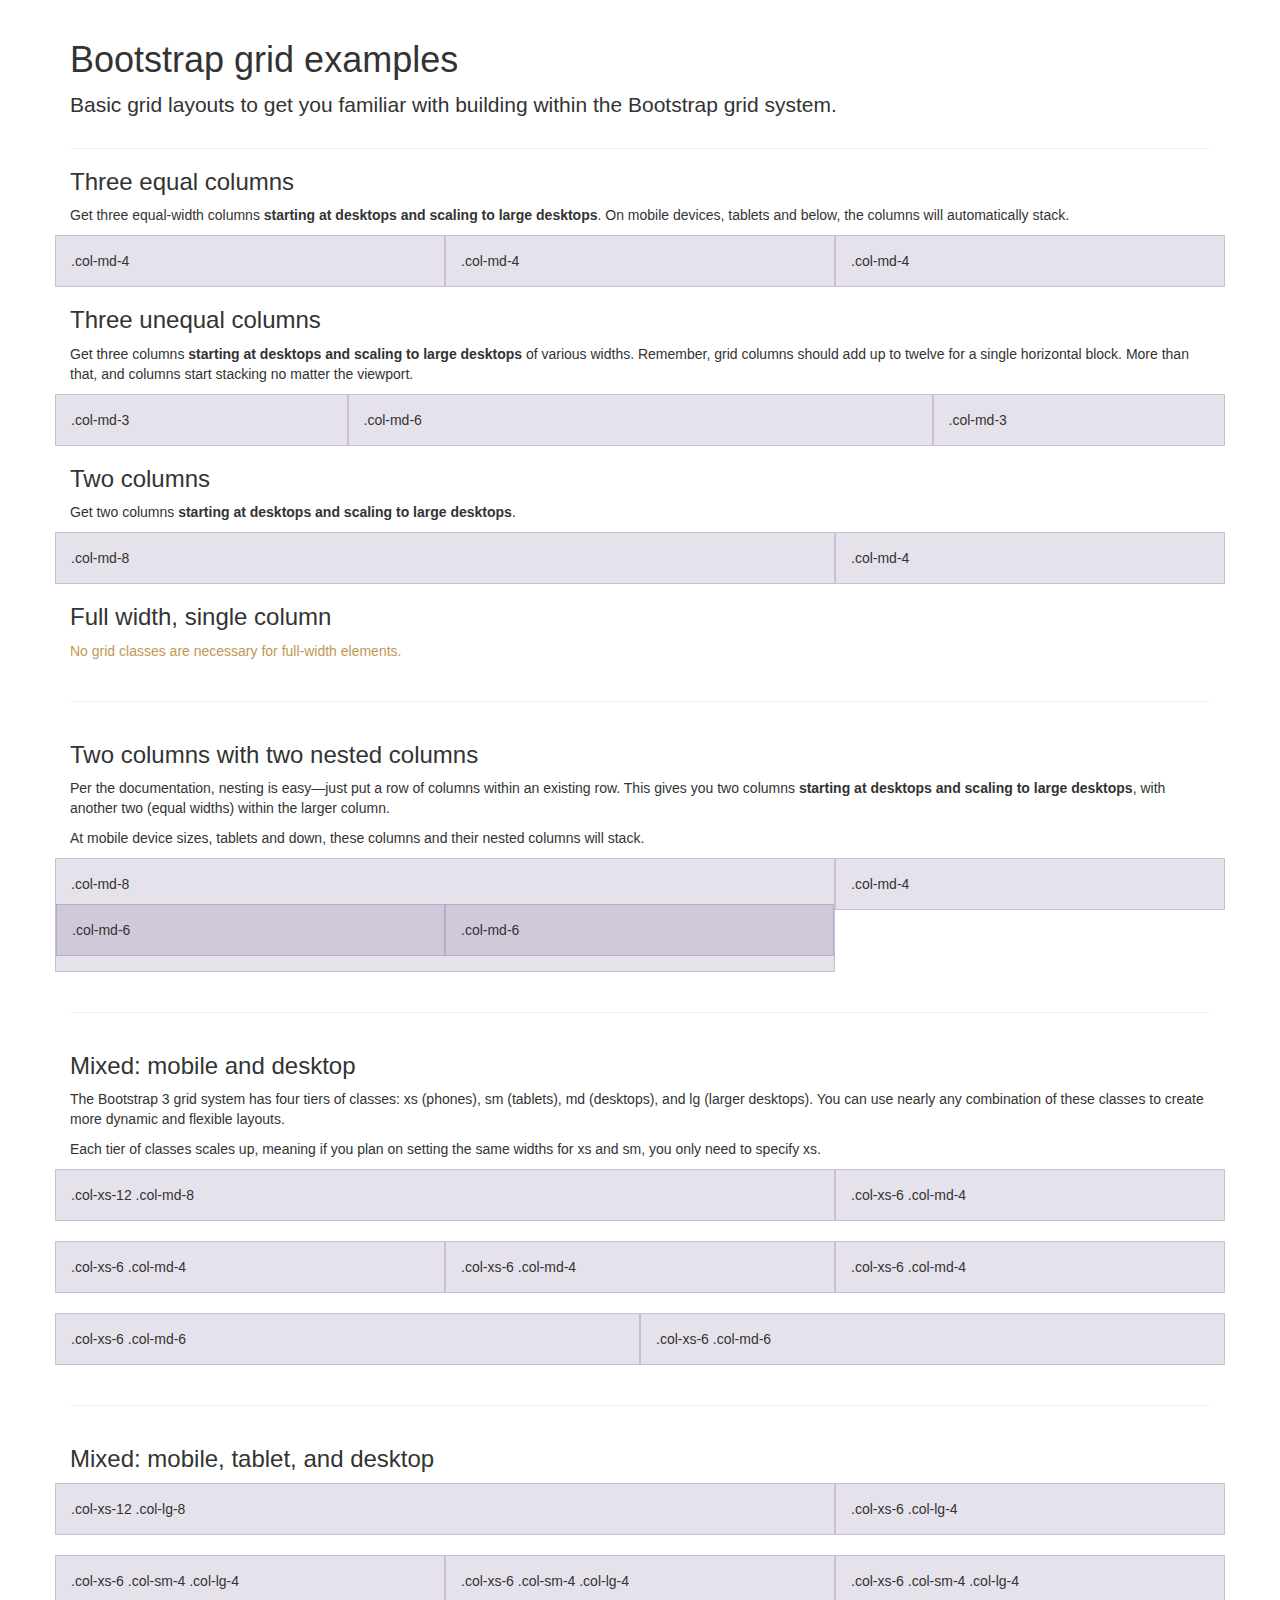
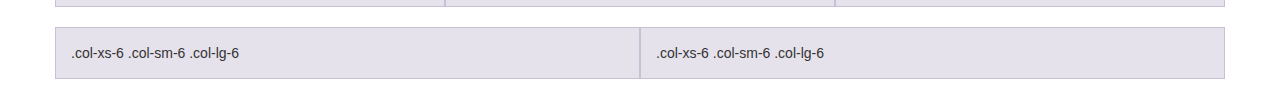
<file: FashionFinder/WebContent/examples/grid/index.html>
<!DOCTYPE html>
<html lang="en">
  <head>
    <meta charset="utf-8">
    <meta name="viewport" content="width=device-width, initial-scale=1.0">
    <meta name="description" content="">
    <meta name="author" content="">
    <link rel="shortcut icon" href="../../assets/ico/favicon.png">

    <title>Grid Template for Bootstrap</title>

    <!-- Bootstrap core CSS -->
    <link href="../../dist/css/bootstrap.css" rel="stylesheet">

    <!-- Custom styles for this template -->
    <link href="grid.css" rel="stylesheet">

    <!-- HTML5 shim and Respond.js IE8 support of HTML5 elements and media queries -->
    <!--[if lt IE 9]>
      <script src="../../assets/js/html5shiv.js"></script>
      <script src="../../assets/js/respond.min.js"></script>
    <![endif]-->
  </head>

  <body>
    <div class="container">

      <div class="page-header">
        <h1>Bootstrap grid examples</h1>
        <p class="lead">Basic grid layouts to get you familiar with building within the Bootstrap grid system.</p>
      </div>

      <h3>Three equal columns</h3>
      <p>Get three equal-width columns <strong>starting at desktops and scaling to large desktops</strong>. On mobile devices, tablets and below, the columns will automatically stack.</p>
      <div class="row">
        <div class="col-md-4">.col-md-4</div>
        <div class="col-md-4">.col-md-4</div>
        <div class="col-md-4">.col-md-4</div>
      </div>

      <h3>Three unequal columns</h3>
      <p>Get three columns <strong>starting at desktops and scaling to large desktops</strong> of various widths. Remember, grid columns should add up to twelve for a single horizontal block. More than that, and columns start stacking no matter the viewport.</p>
      <div class="row">
        <div class="col-md-3">.col-md-3</div>
        <div class="col-md-6">.col-md-6</div>
        <div class="col-md-3">.col-md-3</div>
      </div>

      <h3>Two columns</h3>
      <p>Get two columns <strong>starting at desktops and scaling to large desktops</strong>.</p>
      <div class="row">
        <div class="col-md-8">.col-md-8</div>
        <div class="col-md-4">.col-md-4</div>
      </div>

      <h3>Full width, single column</h3>
      <p class="text-warning">No grid classes are necessary for full-width elements.</p>

      <hr>

      <h3>Two columns with two nested columns</h3>
      <p>Per the documentation, nesting is easy—just put a row of columns within an existing row. This gives you two columns <strong>starting at desktops and scaling to large desktops</strong>, with another two (equal widths) within the larger column.</p>
      <p>At mobile device sizes, tablets and down, these columns and their nested columns will stack.</p>
      <div class="row">
        <div class="col-md-8">
          .col-md-8
          <div class="row">
            <div class="col-md-6">.col-md-6</div>
            <div class="col-md-6">.col-md-6</div>
          </div>
        </div>
        <div class="col-md-4">.col-md-4</div>
      </div>

      <hr>

      <h3>Mixed: mobile and desktop</h3>
      <p>The Bootstrap 3 grid system has four tiers of classes: xs (phones), sm (tablets), md (desktops), and lg (larger desktops). You can use nearly any combination of these classes to create more dynamic and flexible layouts.</p>
      <p>Each tier of classes scales up, meaning if you plan on setting the same widths for xs and sm, you only need to specify xs.</p>
      <div class="row">
        <div class="col-xs-12 col-md-8">.col-xs-12 .col-md-8</div>
        <div class="col-xs-6 col-md-4">.col-xs-6 .col-md-4</div>
      </div>
      <div class="row">
        <div class="col-xs-6 col-md-4">.col-xs-6 .col-md-4</div>
        <div class="col-xs-6 col-md-4">.col-xs-6 .col-md-4</div>
        <div class="col-xs-6 col-md-4">.col-xs-6 .col-md-4</div>
      </div>
      <div class="row">
        <div class="col-xs-6 col-md-6">.col-xs-6 .col-md-6</div>
        <div class="col-xs-6 col-md-6">.col-xs-6 .col-md-6</div>
      </div>

      <hr>

      <h3>Mixed: mobile, tablet, and desktop</h3>
      <p></p>
      <div class="row">
        <div class="col-xs-12 col-sm-8 col-lg-8">.col-xs-12 .col-lg-8</div>
        <div class="col-xs-6 col-sm-4 col-lg-4">.col-xs-6 .col-lg-4</div>
      </div>
      <div class="row">
        <div class="col-xs-6 col-sm-4 col-lg-4">.col-xs-6 .col-sm-4 .col-lg-4</div>
        <div class="col-xs-6 col-sm-4 col-lg-4">.col-xs-6 .col-sm-4 .col-lg-4</div>
        <div class="col-xs-6 col-sm-4 col-lg-4">.col-xs-6 .col-sm-4 .col-lg-4</div>
      </div>
      <div class="row">
        <div class="col-xs-6 col-sm-6 col-lg-6">.col-xs-6 .col-sm-6 .col-lg-6</div>
        <div class="col-xs-6 col-sm-6 col-lg-6">.col-xs-6 .col-sm-6 .col-lg-6</div>
      </div>

    </div> <!-- /container -->


    <!-- Bootstrap core JavaScript
    ================================================== -->
    <!-- Placed at the end of the document so the pages load faster -->
  </body>
</html>
</file>
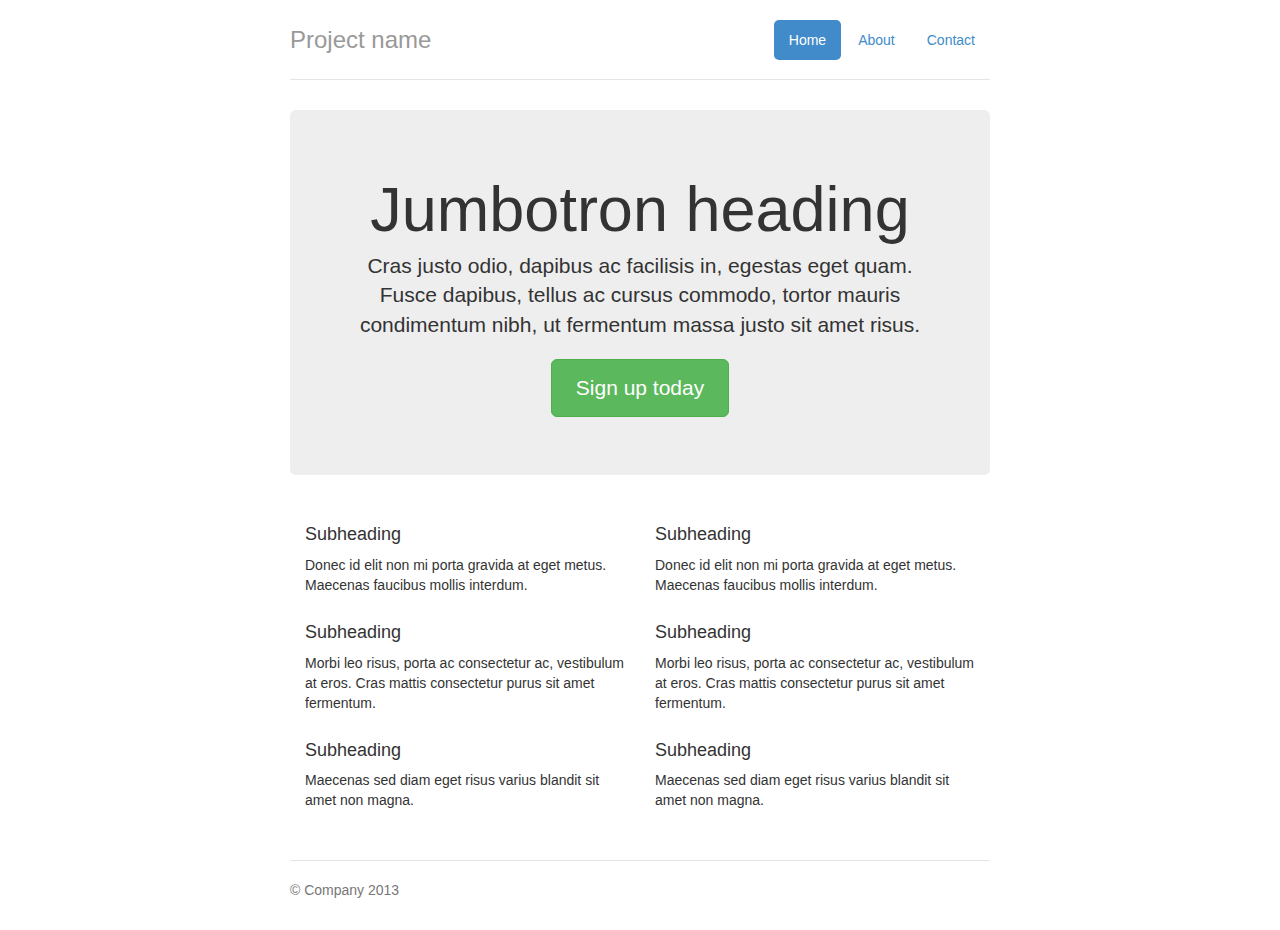
<file: FashionFinder/WebContent/examples/jumbotron-narrow/index.html>
<!DOCTYPE html>
<html lang="en">
  <head>
    <meta charset="utf-8">
    <meta name="viewport" content="width=device-width, initial-scale=1.0">
    <meta name="description" content="">
    <meta name="author" content="">
    <link rel="shortcut icon" href="../../assets/ico/favicon.png">

    <title>Narrow Jumbotron Template for Bootstrap</title>

    <!-- Bootstrap core CSS -->
    <link href="../../dist/css/bootstrap.css" rel="stylesheet">

    <!-- Custom styles for this template -->
    <link href="jumbotron-narrow.css" rel="stylesheet">

    <!-- HTML5 shim and Respond.js IE8 support of HTML5 elements and media queries -->
    <!--[if lt IE 9]>
      <script src="../../assets/js/html5shiv.js"></script>
      <script src="../../assets/js/respond.min.js"></script>
    <![endif]-->
  </head>

  <body>

    <div class="container">
      <div class="header">
        <ul class="nav nav-pills pull-right">
          <li class="active"><a href="#">Home</a></li>
          <li><a href="#">About</a></li>
          <li><a href="#">Contact</a></li>
        </ul>
        <h3 class="text-muted">Project name</h3>
      </div>

      <div class="jumbotron">
        <h1>Jumbotron heading</h1>
        <p class="lead">Cras justo odio, dapibus ac facilisis in, egestas eget quam. Fusce dapibus, tellus ac cursus commodo, tortor mauris condimentum nibh, ut fermentum massa justo sit amet risus.</p>
        <p><a class="btn btn-lg btn-success" href="#">Sign up today</a></p>
      </div>

      <div class="row marketing">
        <div class="col-lg-6">
          <h4>Subheading</h4>
          <p>Donec id elit non mi porta gravida at eget metus. Maecenas faucibus mollis interdum.</p>

          <h4>Subheading</h4>
          <p>Morbi leo risus, porta ac consectetur ac, vestibulum at eros. Cras mattis consectetur purus sit amet fermentum.</p>

          <h4>Subheading</h4>
          <p>Maecenas sed diam eget risus varius blandit sit amet non magna.</p>
        </div>

        <div class="col-lg-6">
          <h4>Subheading</h4>
          <p>Donec id elit non mi porta gravida at eget metus. Maecenas faucibus mollis interdum.</p>

          <h4>Subheading</h4>
          <p>Morbi leo risus, porta ac consectetur ac, vestibulum at eros. Cras mattis consectetur purus sit amet fermentum.</p>

          <h4>Subheading</h4>
          <p>Maecenas sed diam eget risus varius blandit sit amet non magna.</p>
        </div>
      </div>

      <div class="footer">
        <p>&copy; Company 2013</p>
      </div>

    </div> <!-- /container -->


    <!-- Bootstrap core JavaScript
    ================================================== -->
    <!-- Placed at the end of the document so the pages load faster -->
  </body>
</html>
</file>
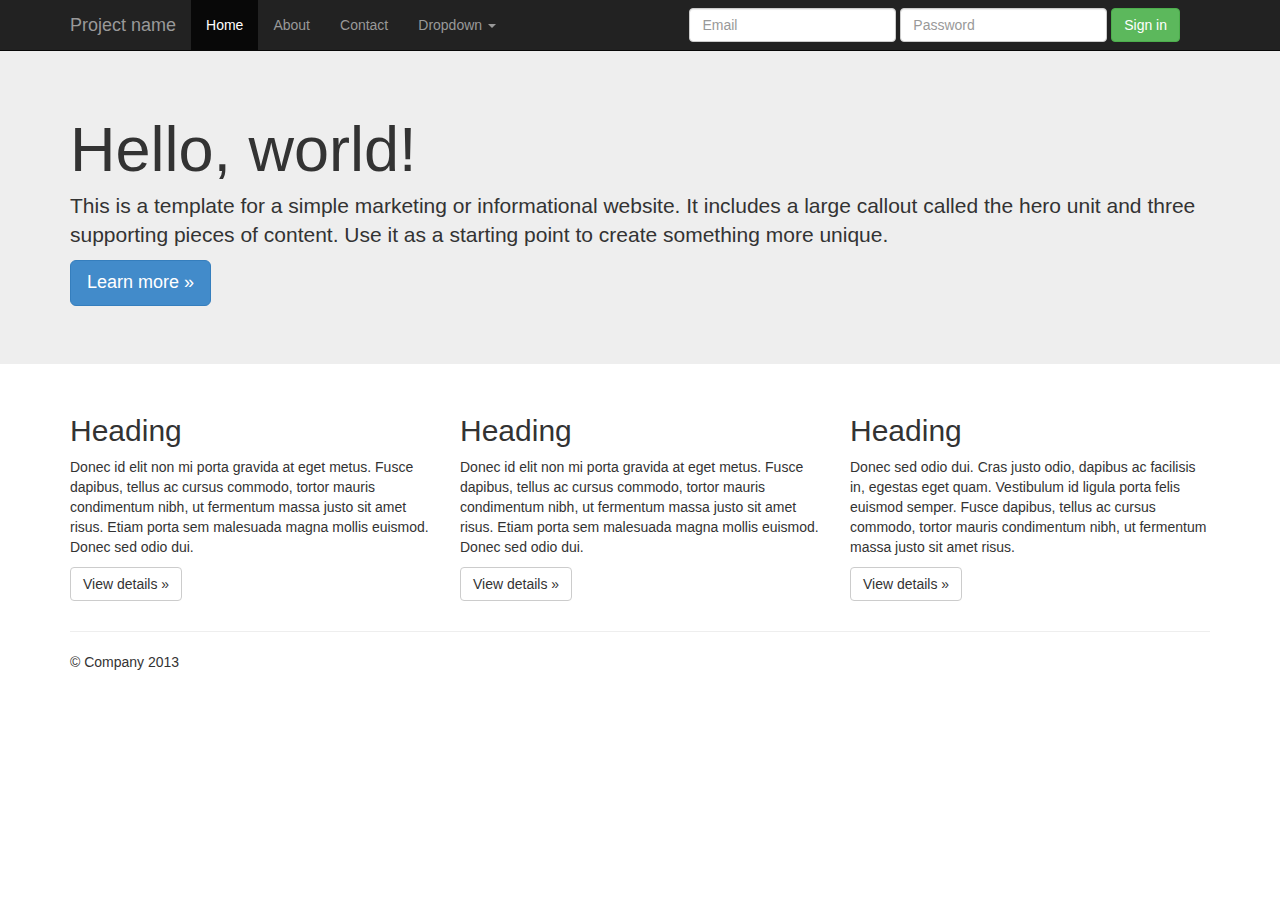
<file: FashionFinder/WebContent/examples/jumbotron/index.html>
<!DOCTYPE html>
<html lang="en">
  <head>
    <meta charset="utf-8">
    <meta name="viewport" content="width=device-width, initial-scale=1.0">
    <meta name="description" content="">
    <meta name="author" content="">
    <link rel="shortcut icon" href="../../assets/ico/favicon.png">

    <title>Jumbotron Template for Bootstrap</title>

    <!-- Bootstrap core CSS -->
    <link href="../../dist/css/bootstrap.css" rel="stylesheet">

    <!-- Custom styles for this template -->
    <link href="jumbotron.css" rel="stylesheet">

    <!-- HTML5 shim and Respond.js IE8 support of HTML5 elements and media queries -->
    <!--[if lt IE 9]>
      <script src="../../assets/js/html5shiv.js"></script>
      <script src="../../assets/js/respond.min.js"></script>
    <![endif]-->
  </head>

  <body>

    <div class="navbar navbar-inverse navbar-fixed-top">
      <div class="container">
        <div class="navbar-header">
          <button type="button" class="navbar-toggle" data-toggle="collapse" data-target=".navbar-collapse">
            <span class="icon-bar"></span>
            <span class="icon-bar"></span>
            <span class="icon-bar"></span>
          </button>
          <a class="navbar-brand" href="#">Project name</a>
        </div>
        <div class="navbar-collapse collapse">
          <ul class="nav navbar-nav">
            <li class="active"><a href="#">Home</a></li>
            <li><a href="#about">About</a></li>
            <li><a href="#contact">Contact</a></li>
            <li class="dropdown">
              <a href="#" class="dropdown-toggle" data-toggle="dropdown">Dropdown <b class="caret"></b></a>
              <ul class="dropdown-menu">
                <li><a href="#">Action</a></li>
                <li><a href="#">Another action</a></li>
                <li><a href="#">Something else here</a></li>
                <li class="divider"></li>
                <li class="dropdown-header">Nav header</li>
                <li><a href="#">Separated link</a></li>
                <li><a href="#">One more separated link</a></li>
              </ul>
            </li>
          </ul>
          <form class="navbar-form navbar-right">
            <div class="form-group">
              <input type="text" placeholder="Email" class="form-control">
            </div>
            <div class="form-group">
              <input type="password" placeholder="Password" class="form-control">
            </div>
            <button type="submit" class="btn btn-success">Sign in</button>
          </form>
        </div><!--/.navbar-collapse -->
      </div>
    </div>

    <!-- Main jumbotron for a primary marketing message or call to action -->
    <div class="jumbotron">
      <div class="container">
        <h1>Hello, world!</h1>
        <p>This is a template for a simple marketing or informational website. It includes a large callout called the hero unit and three supporting pieces of content. Use it as a starting point to create something more unique.</p>
        <p><a class="btn btn-primary btn-lg">Learn more &raquo;</a></p>
      </div>
    </div>

    <div class="container">
      <!-- Example row of columns -->
      <div class="row">
        <div class="col-lg-4">
          <h2>Heading</h2>
          <p>Donec id elit non mi porta gravida at eget metus. Fusce dapibus, tellus ac cursus commodo, tortor mauris condimentum nibh, ut fermentum massa justo sit amet risus. Etiam porta sem malesuada magna mollis euismod. Donec sed odio dui. </p>
          <p><a class="btn btn-default" href="#">View details &raquo;</a></p>
        </div>
        <div class="col-lg-4">
          <h2>Heading</h2>
          <p>Donec id elit non mi porta gravida at eget metus. Fusce dapibus, tellus ac cursus commodo, tortor mauris condimentum nibh, ut fermentum massa justo sit amet risus. Etiam porta sem malesuada magna mollis euismod. Donec sed odio dui. </p>
          <p><a class="btn btn-default" href="#">View details &raquo;</a></p>
       </div>
        <div class="col-lg-4">
          <h2>Heading</h2>
          <p>Donec sed odio dui. Cras justo odio, dapibus ac facilisis in, egestas eget quam. Vestibulum id ligula porta felis euismod semper. Fusce dapibus, tellus ac cursus commodo, tortor mauris condimentum nibh, ut fermentum massa justo sit amet risus.</p>
          <p><a class="btn btn-default" href="#">View details &raquo;</a></p>
        </div>
      </div>

      <hr>

      <footer>
        <p>&copy; Company 2013</p>
      </footer>
    </div> <!-- /container -->


    <!-- Bootstrap core JavaScript
    ================================================== -->
    <!-- Placed at the end of the document so the pages load faster -->
    <script src="../../assets/js/jquery.js"></script>
    <script src="../../dist/js/bootstrap.min.js"></script>
  </body>
</html>
</file>
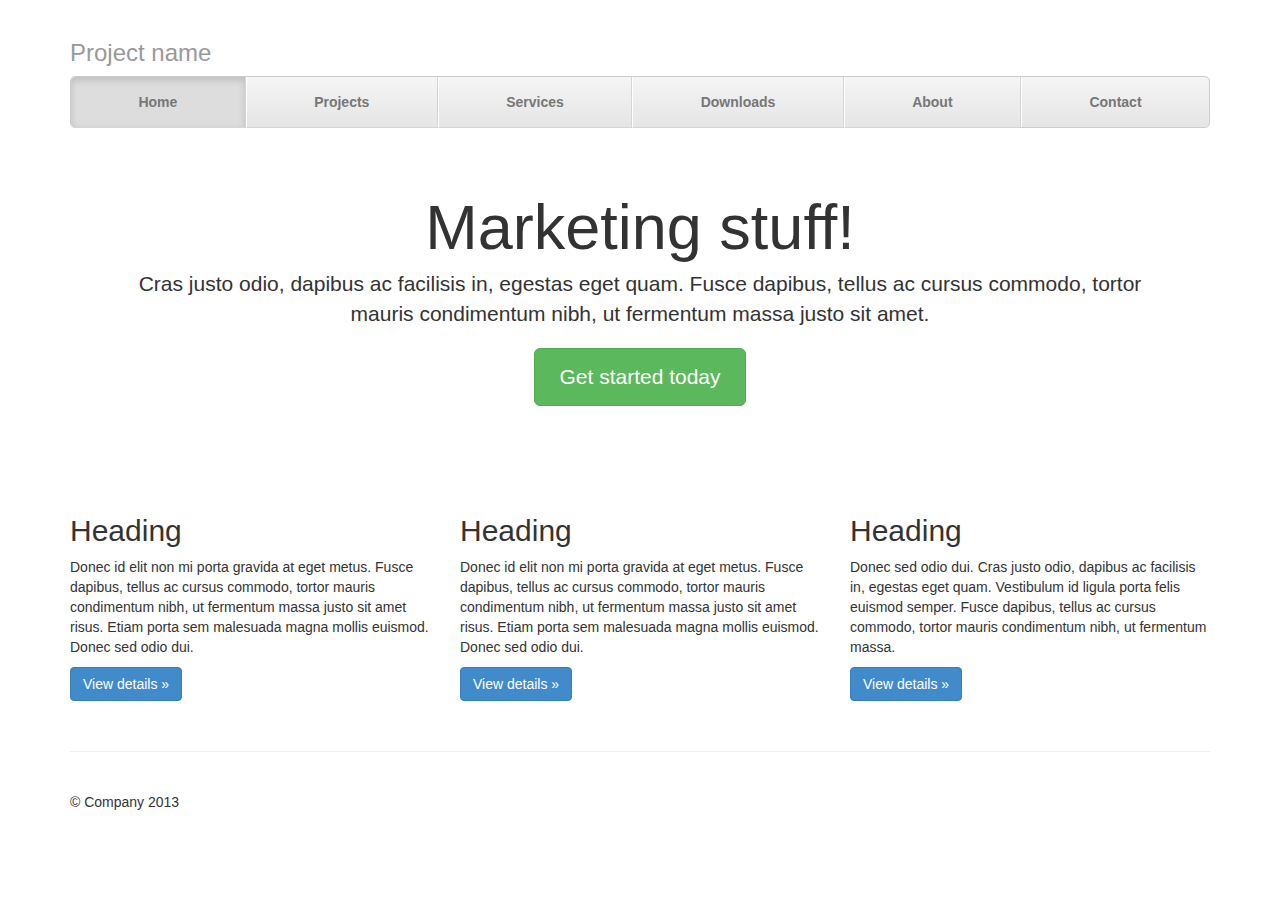
<file: FashionFinder/WebContent/examples/justified-nav/index.html>
<!DOCTYPE html>
<html lang="en">
  <head>
    <meta charset="utf-8">
    <meta name="viewport" content="width=device-width, initial-scale=1.0">
    <meta name="description" content="">
    <meta name="author" content="">
    <link rel="shortcut icon" href="../../assets/ico/favicon.png">

    <title>Justified Nav Template for Bootstrap</title>

    <!-- Bootstrap core CSS -->
    <link href="../../dist/css/bootstrap.css" rel="stylesheet">

    <!-- Custom styles for this template -->
    <link href="justified-nav.css" rel="stylesheet">

    <!-- HTML5 shim and Respond.js IE8 support of HTML5 elements and media queries -->
    <!--[if lt IE 9]>
      <script src="../../assets/js/html5shiv.js"></script>
      <script src="../../assets/js/respond.min.js"></script>
    <![endif]-->
  </head>

  <body>

    <div class="container">

      <div class="masthead">
        <h3 class="text-muted">Project name</h3>
        <ul class="nav nav-justified">
          <li class="active"><a href="#">Home</a></li>
          <li><a href="#">Projects</a></li>
          <li><a href="#">Services</a></li>
          <li><a href="#">Downloads</a></li>
          <li><a href="#">About</a></li>
          <li><a href="#">Contact</a></li>
        </ul>
      </div>

      <!-- Jumbotron -->
      <div class="jumbotron">
        <h1>Marketing stuff!</h1>
        <p class="lead">Cras justo odio, dapibus ac facilisis in, egestas eget quam. Fusce dapibus, tellus ac cursus commodo, tortor mauris condimentum nibh, ut fermentum massa justo sit amet.</p>
        <p><a class="btn btn-lg btn-success" href="#">Get started today</a></p>
      </div>

      <!-- Example row of columns -->
      <div class="row">
        <div class="col-lg-4">
          <h2>Heading</h2>
          <p>Donec id elit non mi porta gravida at eget metus. Fusce dapibus, tellus ac cursus commodo, tortor mauris condimentum nibh, ut fermentum massa justo sit amet risus. Etiam porta sem malesuada magna mollis euismod. Donec sed odio dui. </p>
          <p><a class="btn btn-primary" href="#">View details &raquo;</a></p>
        </div>
        <div class="col-lg-4">
          <h2>Heading</h2>
          <p>Donec id elit non mi porta gravida at eget metus. Fusce dapibus, tellus ac cursus commodo, tortor mauris condimentum nibh, ut fermentum massa justo sit amet risus. Etiam porta sem malesuada magna mollis euismod. Donec sed odio dui. </p>
          <p><a class="btn btn-primary" href="#">View details &raquo;</a></p>
       </div>
        <div class="col-lg-4">
          <h2>Heading</h2>
          <p>Donec sed odio dui. Cras justo odio, dapibus ac facilisis in, egestas eget quam. Vestibulum id ligula porta felis euismod semper. Fusce dapibus, tellus ac cursus commodo, tortor mauris condimentum nibh, ut fermentum massa.</p>
          <p><a class="btn btn-primary" href="#">View details &raquo;</a></p>
        </div>
      </div>

      <!-- Site footer -->
      <div class="footer">
        <p>&copy; Company 2013</p>
      </div>

    </div> <!-- /container -->


    <!-- Bootstrap core JavaScript
    ================================================== -->
    <!-- Placed at the end of the document so the pages load faster -->
  </body>
</html>
</file>
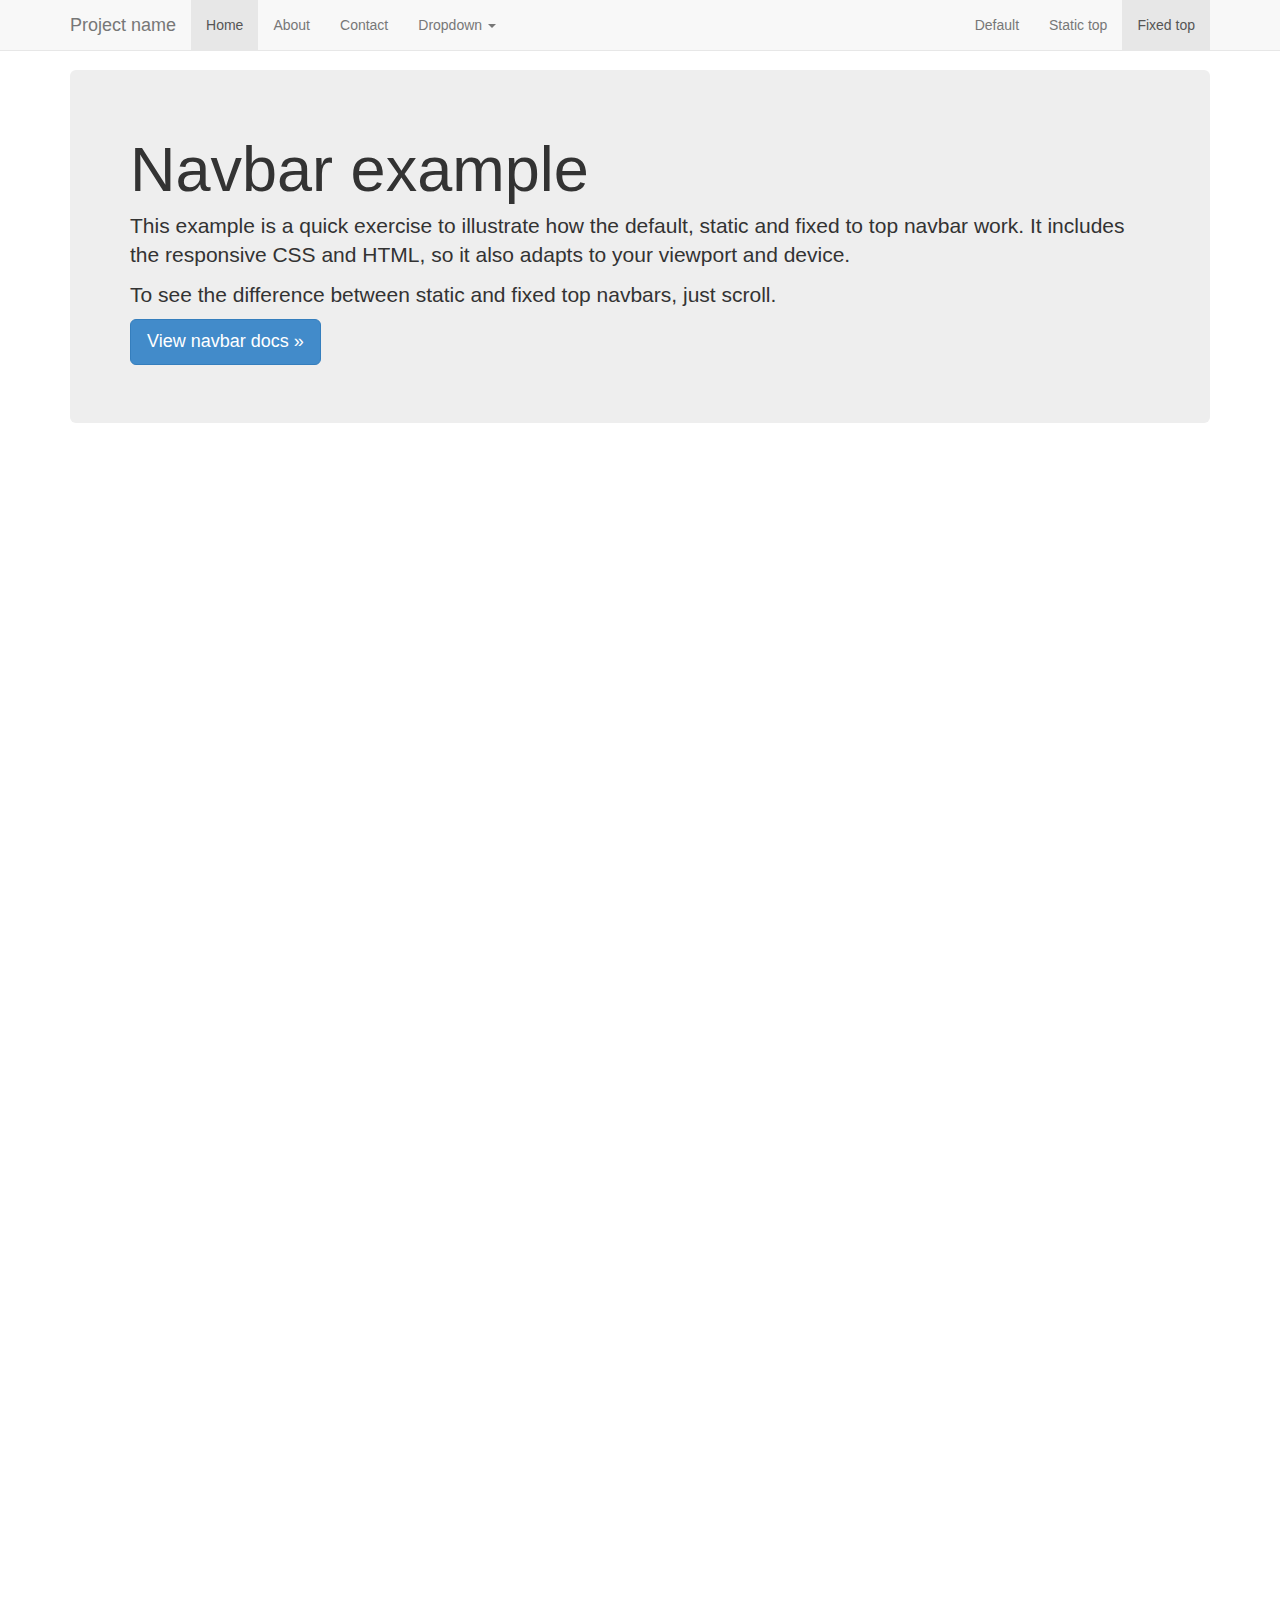
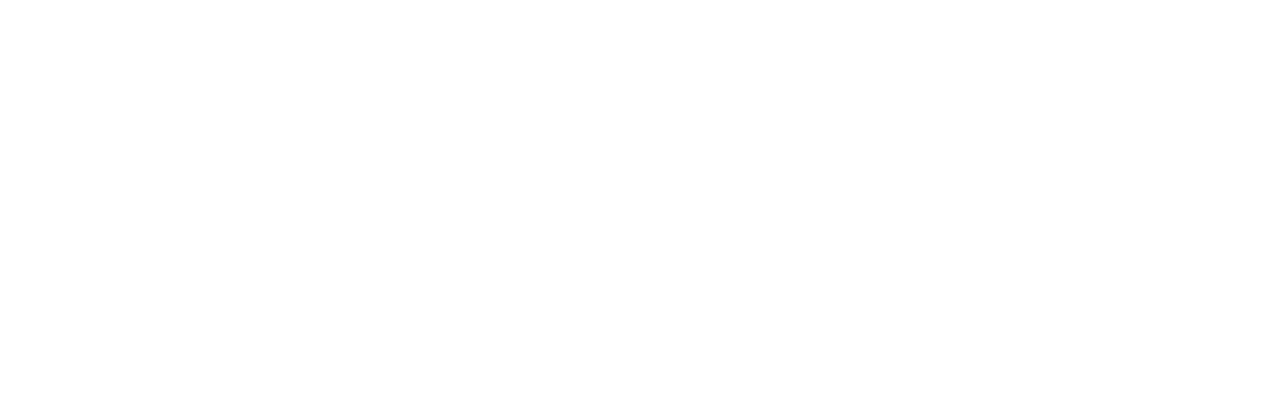
<file: FashionFinder/WebContent/examples/navbar-fixed-top/index.html>
<!DOCTYPE html>
<html lang="en">
  <head>
    <meta charset="utf-8">
    <meta name="viewport" content="width=device-width, initial-scale=1.0">
    <meta name="description" content="">
    <meta name="author" content="">
    <link rel="shortcut icon" href="../../assets/ico/favicon.png">

    <title>Fixed Top Navbar Example for Bootstrap</title>

    <!-- Bootstrap core CSS -->
    <link href="../../dist/css/bootstrap.css" rel="stylesheet">

    <!-- Custom styles for this template -->
    <link href="navbar-fixed-top.css" rel="stylesheet">

    <!-- HTML5 shim and Respond.js IE8 support of HTML5 elements and media queries -->
    <!--[if lt IE 9]>
      <script src="../../assets/js/html5shiv.js"></script>
      <script src="../../assets/js/respond.min.js"></script>
    <![endif]-->
  </head>

  <body>

    <!-- Fixed navbar -->
    <div class="navbar navbar-default navbar-fixed-top">
      <div class="container">
        <div class="navbar-header">
          <button type="button" class="navbar-toggle" data-toggle="collapse" data-target=".navbar-collapse">
            <span class="icon-bar"></span>
            <span class="icon-bar"></span>
            <span class="icon-bar"></span>
          </button>
          <a class="navbar-brand" href="#">Project name</a>
        </div>
        <div class="navbar-collapse collapse">
          <ul class="nav navbar-nav">
            <li class="active"><a href="#">Home</a></li>
            <li><a href="#about">About</a></li>
            <li><a href="#contact">Contact</a></li>
            <li class="dropdown">
              <a href="#" class="dropdown-toggle" data-toggle="dropdown">Dropdown <b class="caret"></b></a>
              <ul class="dropdown-menu">
                <li><a href="#">Action</a></li>
                <li><a href="#">Another action</a></li>
                <li><a href="#">Something else here</a></li>
                <li class="divider"></li>
                <li class="dropdown-header">Nav header</li>
                <li><a href="#">Separated link</a></li>
                <li><a href="#">One more separated link</a></li>
              </ul>
            </li>
          </ul>
          <ul class="nav navbar-nav navbar-right">
            <li><a href="../navbar/">Default</a></li>
            <li><a href="../navbar-static-top/">Static top</a></li>
            <li class="active"><a href="./">Fixed top</a></li>
          </ul>
        </div><!--/.nav-collapse -->
      </div>
    </div>

    <div class="container">

      <!-- Main component for a primary marketing message or call to action -->
      <div class="jumbotron">
        <h1>Navbar example</h1>
        <p>This example is a quick exercise to illustrate how the default, static and fixed to top navbar work. It includes the responsive CSS and HTML, so it also adapts to your viewport and device.</p>
        <p>To see the difference between static and fixed top navbars, just scroll.</p>
        <p>
          <a class="btn btn-lg btn-primary" href="../../components/#navbar">View navbar docs &raquo;</a>
        </p>
      </div>

    </div> <!-- /container -->


    <!-- Bootstrap core JavaScript
    ================================================== -->
    <!-- Placed at the end of the document so the pages load faster -->
    <script src="../../assets/js/jquery.js"></script>
    <script src="../../dist/js/bootstrap.min.js"></script>
  </body>
</html>
</file>
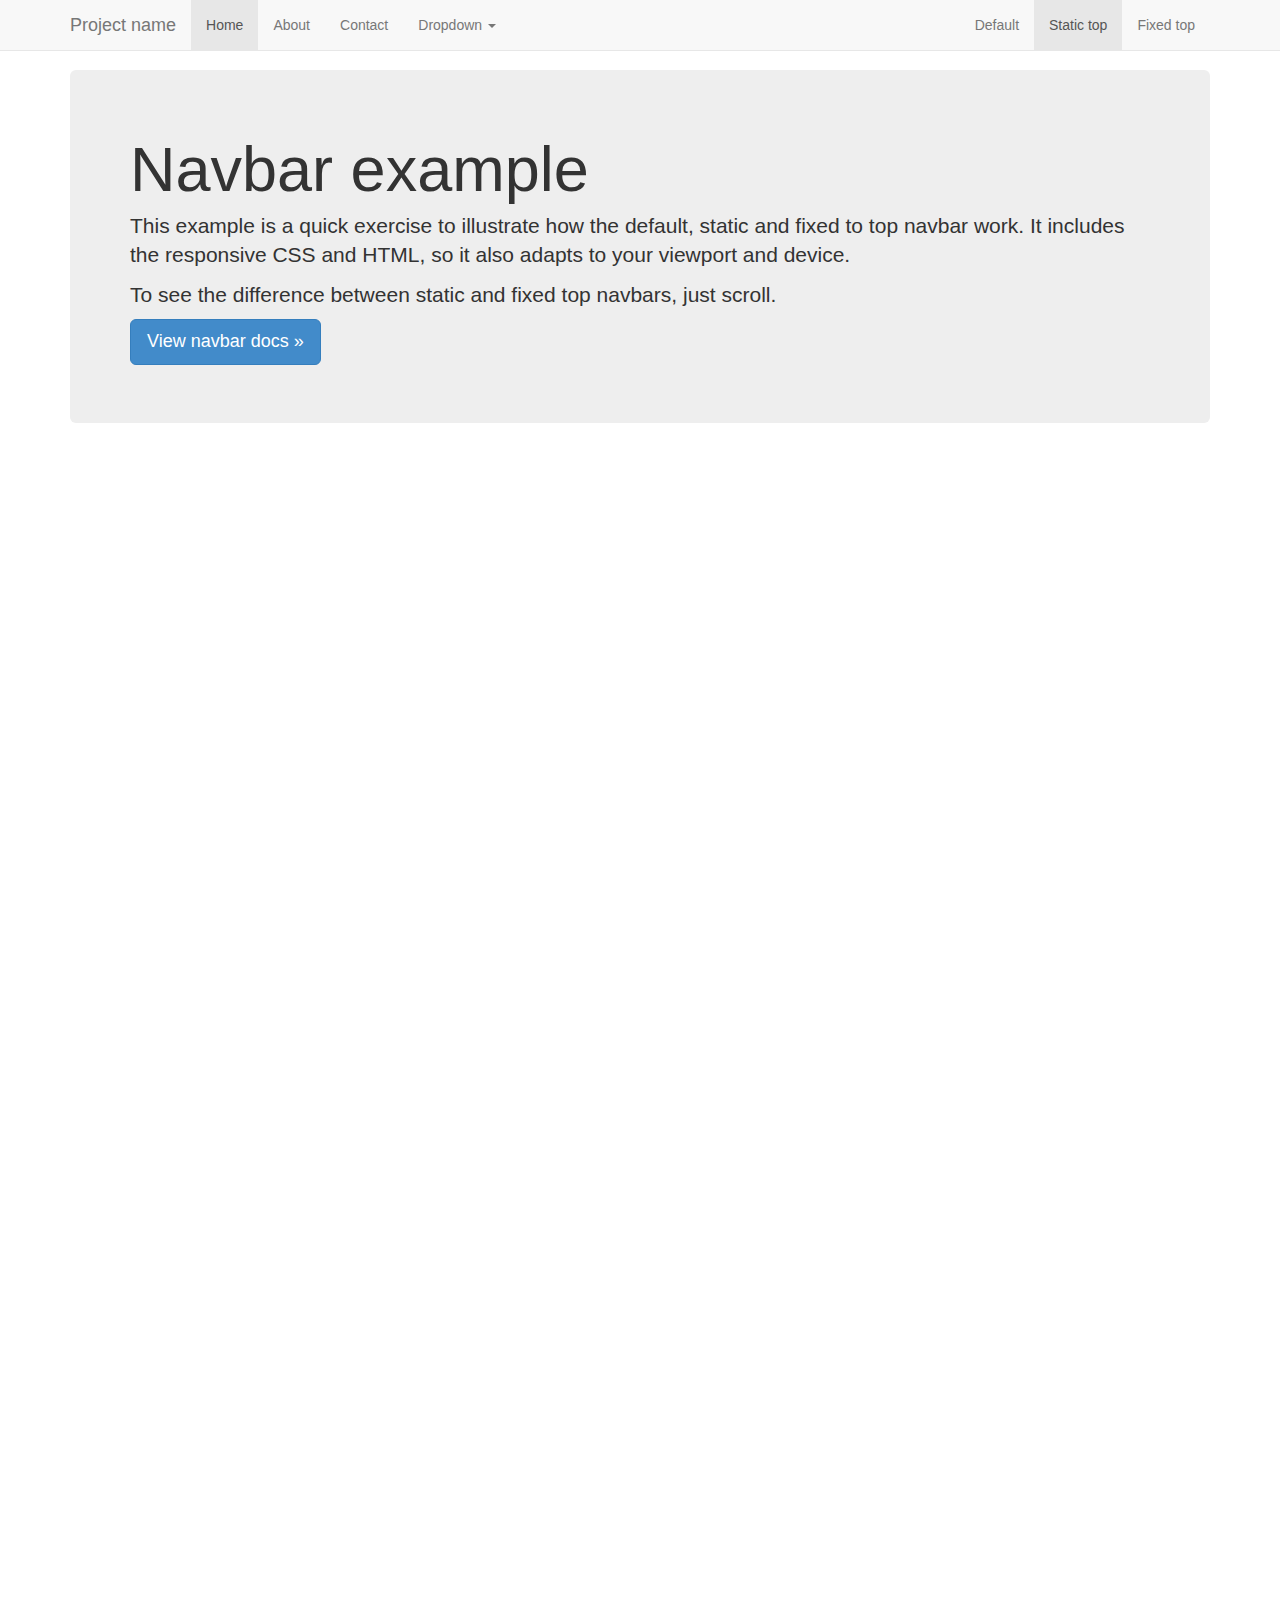
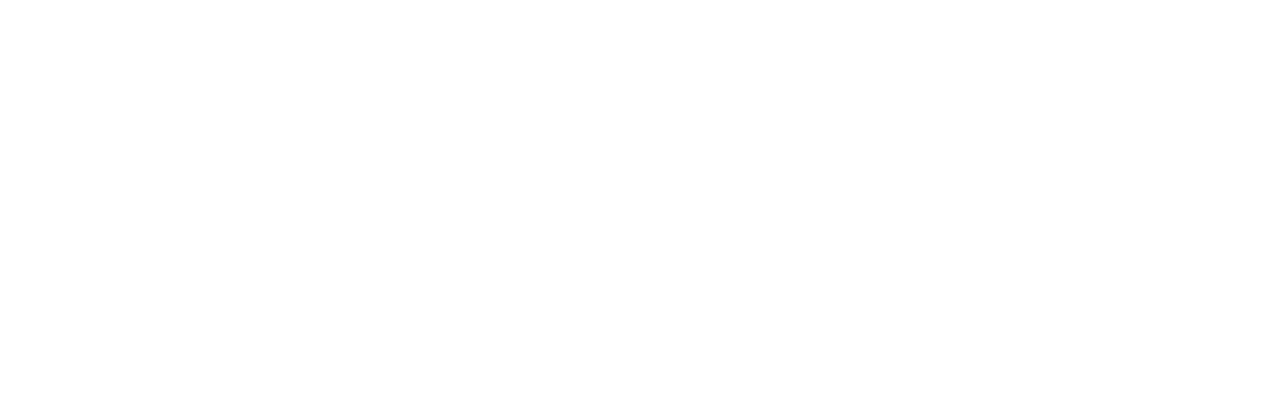
<file: FashionFinder/WebContent/examples/navbar-static-top/index.html>
<!DOCTYPE html>
<html lang="en">
  <head>
    <meta charset="utf-8">
    <meta name="viewport" content="width=device-width, initial-scale=1.0">
    <meta name="description" content="">
    <meta name="author" content="">
    <link rel="shortcut icon" href="../../assets/ico/favicon.png">

    <title>Static Top Navbar Example for Bootstrap</title>

    <!-- Bootstrap core CSS -->
    <link href="../../dist/css/bootstrap.css" rel="stylesheet">

    <!-- Custom styles for this template -->
    <link href="navbar-static-top.css" rel="stylesheet">

    <!-- HTML5 shim and Respond.js IE8 support of HTML5 elements and media queries -->
    <!--[if lt IE 9]>
      <script src="../../assets/js/html5shiv.js"></script>
      <script src="../../assets/js/respond.min.js"></script>
    <![endif]-->
  </head>

  <body>

    <!-- Static navbar -->
    <div class="navbar navbar-default navbar-static-top">
      <div class="container">
        <div class="navbar-header">
          <button type="button" class="navbar-toggle" data-toggle="collapse" data-target=".navbar-collapse">
            <span class="icon-bar"></span>
            <span class="icon-bar"></span>
            <span class="icon-bar"></span>
          </button>
          <a class="navbar-brand" href="#">Project name</a>
        </div>
        <div class="navbar-collapse collapse">
          <ul class="nav navbar-nav">
            <li class="active"><a href="#">Home</a></li>
            <li><a href="#about">About</a></li>
            <li><a href="#contact">Contact</a></li>
            <li class="dropdown">
              <a href="#" class="dropdown-toggle" data-toggle="dropdown">Dropdown <b class="caret"></b></a>
              <ul class="dropdown-menu">
                <li><a href="#">Action</a></li>
                <li><a href="#">Another action</a></li>
                <li><a href="#">Something else here</a></li>
                <li class="divider"></li>
                <li class="dropdown-header">Nav header</li>
                <li><a href="#">Separated link</a></li>
                <li><a href="#">One more separated link</a></li>
              </ul>
            </li>
          </ul>
          <ul class="nav navbar-nav navbar-right">
            <li><a href="../navbar/">Default</a></li>
            <li class="active"><a href="./">Static top</a></li>
            <li><a href="../navbar-fixed-top/">Fixed top</a></li>
          </ul>
        </div><!--/.nav-collapse -->
      </div>
    </div>


    <div class="container">

      <!-- Main component for a primary marketing message or call to action -->
      <div class="jumbotron">
        <h1>Navbar example</h1>
        <p>This example is a quick exercise to illustrate how the default, static and fixed to top navbar work. It includes the responsive CSS and HTML, so it also adapts to your viewport and device.</p>
        <p>To see the difference between static and fixed top navbars, just scroll.</p>
        <p>
          <a class="btn btn-lg btn-primary" href="../../components/#navbar">View navbar docs &raquo;</a>
        </p>
      </div>

    </div> <!-- /container -->


    <!-- Bootstrap core JavaScript
    ================================================== -->
    <!-- Placed at the end of the document so the pages load faster -->
    <script src="../../assets/js/jquery.js"></script>
    <script src="../../dist/js/bootstrap.min.js"></script>
  </body>
</html>
</file>
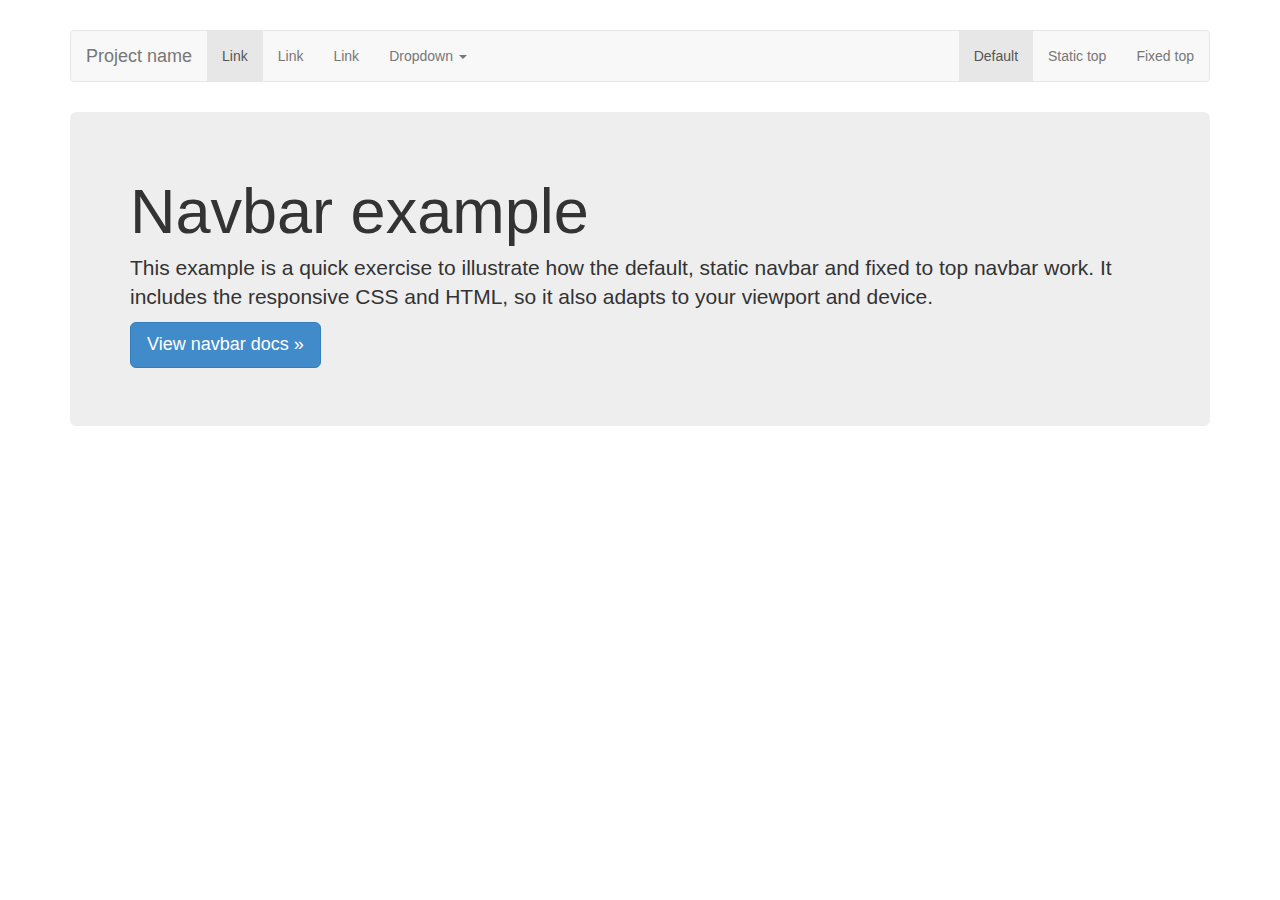
<file: FashionFinder/WebContent/examples/navbar/index.html>
<!DOCTYPE html>
<html lang="en">
  <head>
    <meta charset="utf-8">
    <meta name="viewport" content="width=device-width, initial-scale=1.0">
    <meta name="description" content="">
    <meta name="author" content="">
    <link rel="shortcut icon" href="../../assets/ico/favicon.png">

    <title>Navbar Template for Bootstrap</title>

    <!-- Bootstrap core CSS -->
    <link href="../../dist/css/bootstrap.css" rel="stylesheet">

    <!-- Custom styles for this template -->
    <link href="navbar.css" rel="stylesheet">

    <!-- HTML5 shim and Respond.js IE8 support of HTML5 elements and media queries -->
    <!--[if lt IE 9]>
      <script src="../../assets/js/html5shiv.js"></script>
      <script src="../../assets/js/respond.min.js"></script>
    <![endif]-->
  </head>

  <body>

    <div class="container">

      <!-- Static navbar -->
      <div class="navbar navbar-default">
        <div class="navbar-header">
          <button type="button" class="navbar-toggle" data-toggle="collapse" data-target=".navbar-collapse">
            <span class="icon-bar"></span>
            <span class="icon-bar"></span>
            <span class="icon-bar"></span>
          </button>
          <a class="navbar-brand" href="#">Project name</a>
        </div>
        <div class="navbar-collapse collapse">
          <ul class="nav navbar-nav">
            <li class="active"><a href="#">Link</a></li>
            <li><a href="#">Link</a></li>
            <li><a href="#">Link</a></li>
            <li class="dropdown">
              <a href="#" class="dropdown-toggle" data-toggle="dropdown">Dropdown <b class="caret"></b></a>
              <ul class="dropdown-menu">
                <li><a href="#">Action</a></li>
                <li><a href="#">Another action</a></li>
                <li><a href="#">Something else here</a></li>
                <li class="divider"></li>
                <li class="dropdown-header">Nav header</li>
                <li><a href="#">Separated link</a></li>
                <li><a href="#">One more separated link</a></li>
              </ul>
            </li>
          </ul>
          <ul class="nav navbar-nav navbar-right">
            <li class="active"><a href="./">Default</a></li>
            <li><a href="../navbar-static-top/">Static top</a></li>
            <li><a href="../navbar-fixed-top/">Fixed top</a></li>
          </ul>
        </div><!--/.nav-collapse -->
      </div>

      <!-- Main component for a primary marketing message or call to action -->
      <div class="jumbotron">
        <h1>Navbar example</h1>
        <p>This example is a quick exercise to illustrate how the default, static navbar and fixed to top navbar work. It includes the responsive CSS and HTML, so it also adapts to your viewport and device.</p>
        <p>
          <a class="btn btn-lg btn-primary" href="../../components/#navbar">View navbar docs &raquo;</a>
        </p>
      </div>

    </div> <!-- /container -->


    <!-- Bootstrap core JavaScript
    ================================================== -->
    <!-- Placed at the end of the document so the pages load faster -->
    <script src="../../assets/js/jquery.js"></script>
    <script src="../../dist/js/bootstrap.min.js"></script>
  </body>
</html>
</file>
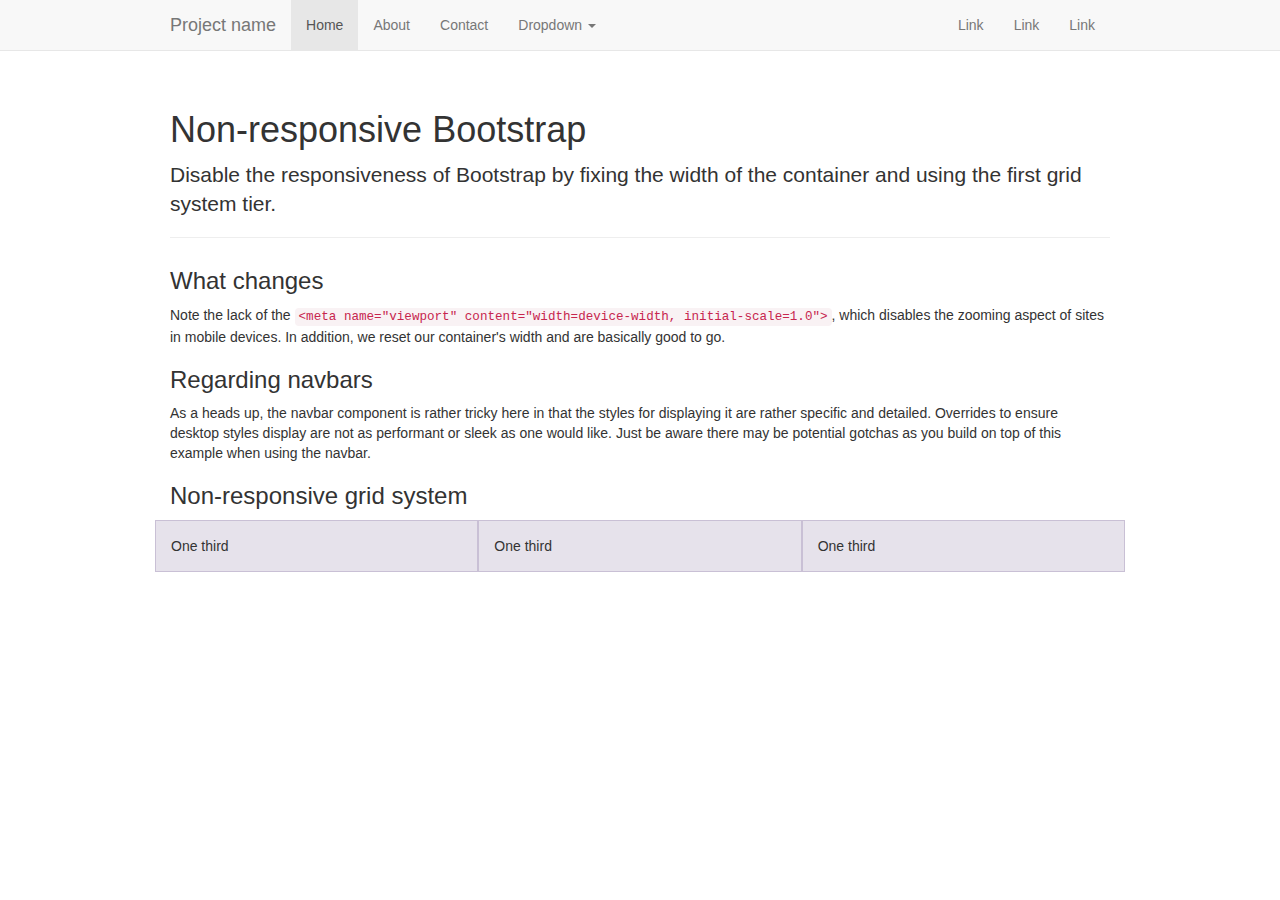
<file: FashionFinder/WebContent/examples/non-responsive/index.html>
<!DOCTYPE html>
<html lang="en">
  <head>
    <meta charset="utf-8">
    <meta name="description" content="">
    <meta name="author" content="">

    <!-- Note there is no responsive meta tag here -->

    <link rel="shortcut icon" href="../../assets/ico/favicon.png">

    <title>Non-responsive Template for Bootstrap</title>

    <!-- Bootstrap core CSS -->
    <link href="../../dist/css/bootstrap.css" rel="stylesheet">

    <!-- Custom styles for this template -->
    <link href="non-responsive.css" rel="stylesheet">

    <!-- HTML5 shim and Respond.js IE8 support of HTML5 elements and media queries -->
    <!--[if lt IE 9]>
      <script src="../../assets/js/html5shiv.js"></script>
      <script src="../../assets/js/respond.min.js"></script>
    <![endif]-->
  </head>

  <body>

    <!-- Fixed navbar -->
    <div class="navbar navbar-default navbar-fixed-top">
      <div class="container">
        <div class="navbar-header">
          <button type="button" class="navbar-toggle" data-toggle="collapse" data-target=".navbar-collapse">
            <span class="icon-bar"></span>
            <span class="icon-bar"></span>
            <span class="icon-bar"></span>
          </button>
          <a class="navbar-brand" href="#">Project name</a>
        </div>
        <div class="navbar-collapse collapse">
          <ul class="nav navbar-nav">
            <li class="active"><a href="#">Home</a></li>
            <li><a href="#about">About</a></li>
            <li><a href="#contact">Contact</a></li>
            <li class="dropdown">
              <a href="#" class="dropdown-toggle" data-toggle="dropdown">Dropdown <b class="caret"></b></a>
              <ul class="dropdown-menu">
                <li><a href="#">Action</a></li>
                <li><a href="#">Another action</a></li>
                <li><a href="#">Something else here</a></li>
                <li class="divider"></li>
                <li class="dropdown-header">Nav header</li>
                <li><a href="#">Separated link</a></li>
                <li><a href="#">One more separated link</a></li>
              </ul>
            </li>
          </ul>
          <ul class="nav navbar-nav navbar-right">
            <li><a href="#">Link</a></li>
            <li><a href="#">Link</a></li>
            <li><a href="#">Link</a></li>
          </ul>
        </div><!--/.nav-collapse -->
      </div>
    </div>

    <div class="container">

      <div class="page-header">
        <h1>Non-responsive Bootstrap</h1>
        <p class="lead">Disable the responsiveness of Bootstrap by fixing the width of the container and using the first grid system tier.</p>
      </div>

      <h3>What changes</h3>
      <p>Note the lack of the <code>&lt;meta name="viewport" content="width=device-width, initial-scale=1.0"&gt;</code>, which disables the zooming aspect of sites in mobile devices. In addition, we reset our container's width and are basically good to go.</p>

      <h3>Regarding navbars</h3>
      <p>As a heads up, the navbar component is rather tricky here in that the styles for displaying it are rather specific and detailed. Overrides to ensure desktop styles display are not as performant or sleek as one would like. Just be aware there may be potential gotchas as you build on top of this example when using the navbar.</p>

      <h3>Non-responsive grid system</h3>
      <div class="row">
        <div class="col-xs-4">One third</div>
        <div class="col-xs-4">One third</div>
        <div class="col-xs-4">One third</div>
      </div>

    </div> <!-- /container -->


    <!-- Bootstrap core JavaScript
    ================================================== -->
    <!-- Placed at the end of the document so the pages load faster -->
    <script src="../../assets/js/jquery.js"></script>
    <script src="../../dist/js/bootstrap.min.js"></script>
  </body>
</html>
</file>
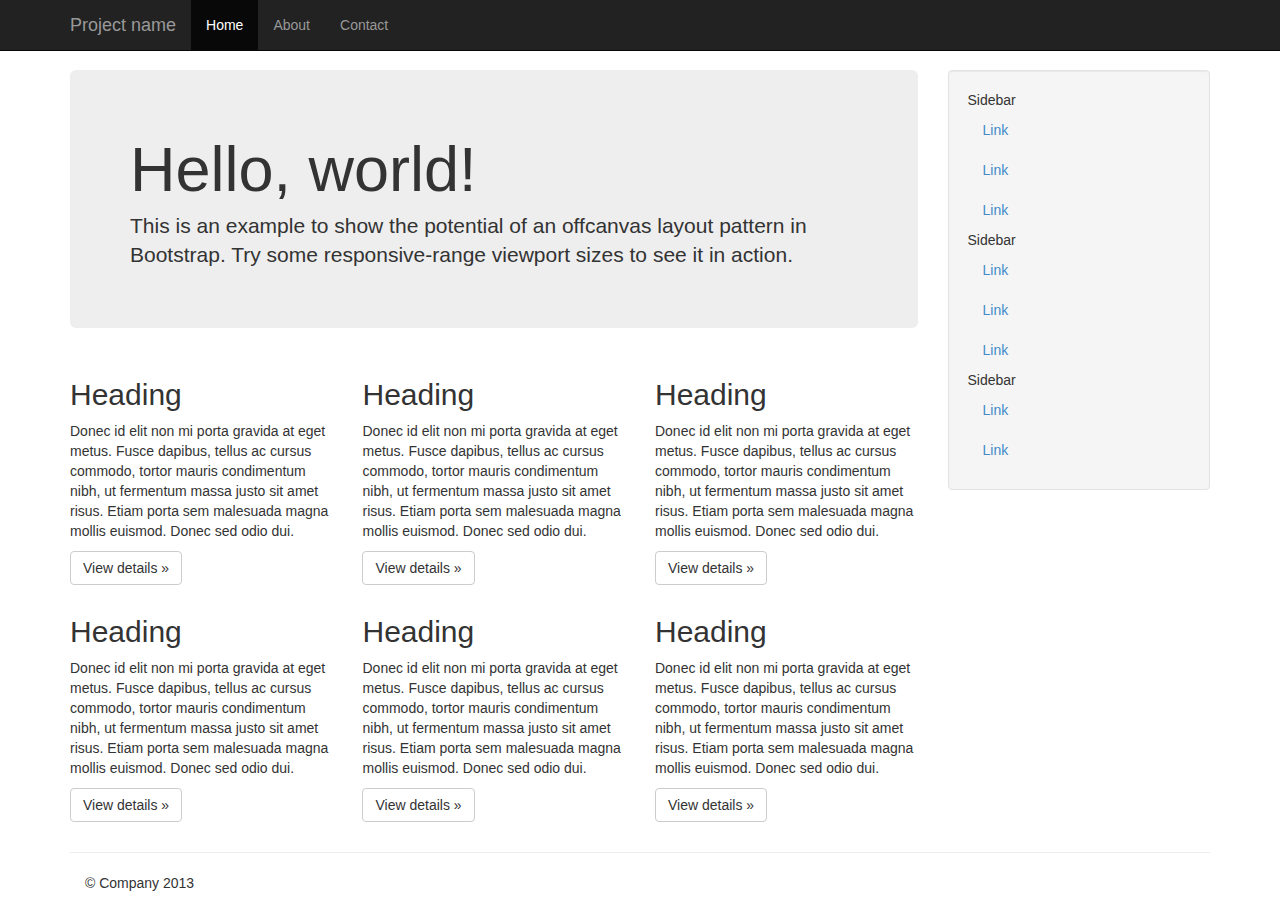
<file: FashionFinder/WebContent/examples/offcanvas/index.html>
<!DOCTYPE html>
<html lang="en">
  <head>
    <meta charset="utf-8">
    <meta name="viewport" content="width=device-width, initial-scale=1.0">
    <meta name="description" content="">
    <meta name="author" content="">
    <link rel="shortcut icon" href="../../assets/ico/favicon.png">

    <title>Off Canvas Template for Bootstrap</title>

    <!-- Bootstrap core CSS -->
    <link href="../../dist/css/bootstrap.min.css" rel="stylesheet">

    <!-- Custom styles for this template -->
    <link href="offcanvas.css" rel="stylesheet">

    <!-- HTML5 shim and Respond.js IE8 support of HTML5 elements and media queries -->
    <!--[if lt IE 9]>
      <script src="../../assets/js/html5shiv.js"></script>
      <script src="../../assets/js/respond.min.js"></script>
    <![endif]-->
  </head>

  <body>
    <div class="navbar navbar-fixed-top navbar-inverse" role="navigation">
      <div class="container">
        <div class="navbar-header">
          <button type="button" class="navbar-toggle" data-toggle="collapse" data-target=".navbar-collapse">
            <span class="icon-bar"></span>
            <span class="icon-bar"></span>
            <span class="icon-bar"></span>
          </button>
          <a class="navbar-brand" href="#">Project name</a>
        </div>
        <div class="collapse navbar-collapse">
          <ul class="nav navbar-nav">
            <li class="active"><a href="#">Home</a></li>
            <li><a href="#about">About</a></li>
            <li><a href="#contact">Contact</a></li>
          </ul>
        </div><!-- /.nav-collapse -->
      </div><!-- /.container -->
    </div><!-- /.navbar -->

    <div class="container">

      <div class="row row-offcanvas row-offcanvas-right">
        <div class="col-xs-12 col-sm-9">
          <p class="pull-right visible-xs">
            <button type="button" class="btn btn-primary btn-xs" data-toggle="offcanvas">Toggle nav</button>
          </p>
          <div class="jumbotron">
            <h1>Hello, world!</h1>
            <p>This is an example to show the potential of an offcanvas layout pattern in Bootstrap. Try some responsive-range viewport sizes to see it in action.</p>
          </div>
          <div class="row">
            <div class="col-6 col-sm-6 col-lg-4">
              <h2>Heading</h2>
              <p>Donec id elit non mi porta gravida at eget metus. Fusce dapibus, tellus ac cursus commodo, tortor mauris condimentum nibh, ut fermentum massa justo sit amet risus. Etiam porta sem malesuada magna mollis euismod. Donec sed odio dui. </p>
              <p><a class="btn btn-default" href="#">View details &raquo;</a></p>
            </div><!--/span-->
            <div class="col-6 col-sm-6 col-lg-4">
              <h2>Heading</h2>
              <p>Donec id elit non mi porta gravida at eget metus. Fusce dapibus, tellus ac cursus commodo, tortor mauris condimentum nibh, ut fermentum massa justo sit amet risus. Etiam porta sem malesuada magna mollis euismod. Donec sed odio dui. </p>
              <p><a class="btn btn-default" href="#">View details &raquo;</a></p>
            </div><!--/span-->
            <div class="col-6 col-sm-6 col-lg-4">
              <h2>Heading</h2>
              <p>Donec id elit non mi porta gravida at eget metus. Fusce dapibus, tellus ac cursus commodo, tortor mauris condimentum nibh, ut fermentum massa justo sit amet risus. Etiam porta sem malesuada magna mollis euismod. Donec sed odio dui. </p>
              <p><a class="btn btn-default" href="#">View details &raquo;</a></p>
            </div><!--/span-->
            <div class="col-6 col-sm-6 col-lg-4">
              <h2>Heading</h2>
              <p>Donec id elit non mi porta gravida at eget metus. Fusce dapibus, tellus ac cursus commodo, tortor mauris condimentum nibh, ut fermentum massa justo sit amet risus. Etiam porta sem malesuada magna mollis euismod. Donec sed odio dui. </p>
              <p><a class="btn btn-default" href="#">View details &raquo;</a></p>
            </div><!--/span-->
            <div class="col-6 col-sm-6 col-lg-4">
              <h2>Heading</h2>
              <p>Donec id elit non mi porta gravida at eget metus. Fusce dapibus, tellus ac cursus commodo, tortor mauris condimentum nibh, ut fermentum massa justo sit amet risus. Etiam porta sem malesuada magna mollis euismod. Donec sed odio dui. </p>
              <p><a class="btn btn-default" href="#">View details &raquo;</a></p>
            </div><!--/span-->
            <div class="col-6 col-sm-6 col-lg-4">
              <h2>Heading</h2>
              <p>Donec id elit non mi porta gravida at eget metus. Fusce dapibus, tellus ac cursus commodo, tortor mauris condimentum nibh, ut fermentum massa justo sit amet risus. Etiam porta sem malesuada magna mollis euismod. Donec sed odio dui. </p>
              <p><a class="btn btn-default" href="#">View details &raquo;</a></p>
            </div><!--/span-->
          </div><!--/row-->
        </div><!--/span-->

        <div class="col-xs-6 col-sm-3 sidebar-offcanvas" id="sidebar" role="navigation">
          <div class="well sidebar-nav">
            <ul class="nav">
              <li>Sidebar</li>
              <li class="active"><a href="#">Link</a></li>
              <li><a href="#">Link</a></li>
              <li><a href="#">Link</a></li>
              <li>Sidebar</li>
              <li><a href="#">Link</a></li>
              <li><a href="#">Link</a></li>
              <li><a href="#">Link</a></li>
              <li>Sidebar</li>
              <li><a href="#">Link</a></li>
              <li><a href="#">Link</a></li>
            </ul>
          </div><!--/.well -->
        </div><!--/span-->
      </div><!--/row-->

      <hr>

      <footer>
        <p>&copy; Company 2013</p>
      </footer>

    </div><!--/.container-->



    <!-- Bootstrap core JavaScript
    ================================================== -->
    <!-- Placed at the end of the document so the pages load faster -->
    <script src="../../assets/js/jquery.js"></script>
    <script src="../../dist/js/bootstrap.min.js"></script>
    <script src="offcanvas.js"></script>
  </body>
</html>
</file>
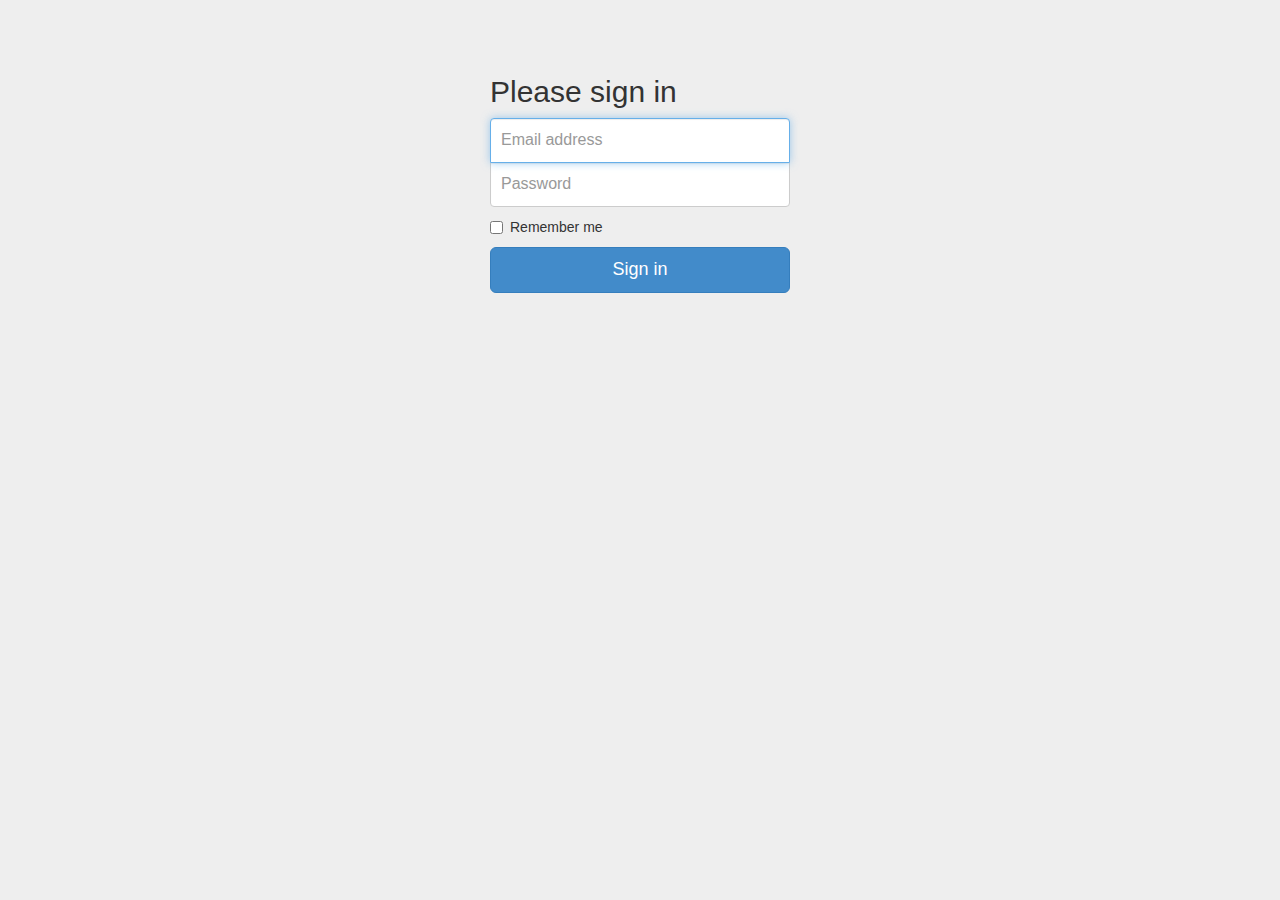
<file: FashionFinder/WebContent/examples/signin/index.html>
<!DOCTYPE html>
<html lang="en">
  <head>
    <meta charset="utf-8">
    <meta name="viewport" content="width=device-width, initial-scale=1.0">
    <meta name="description" content="">
    <meta name="author" content="">
    <link rel="shortcut icon" href="../../assets/ico/favicon.png">

    <title>Signin Template for Bootstrap</title>

    <!-- Bootstrap core CSS -->
    <link href="../../dist/css/bootstrap.css" rel="stylesheet">

    <!-- Custom styles for this template -->
    <link href="signin.css" rel="stylesheet">

    <!-- HTML5 shim and Respond.js IE8 support of HTML5 elements and media queries -->
    <!--[if lt IE 9]>
      <script src="../../assets/js/html5shiv.js"></script>
      <script src="../../assets/js/respond.min.js"></script>
    <![endif]-->
  </head>

  <body>

    <div class="container">

      <form class="form-signin">
        <h2 class="form-signin-heading">Please sign in</h2>
        <input type="text" class="form-control" placeholder="Email address" autofocus>
        <input type="password" class="form-control" placeholder="Password">
        <label class="checkbox">
          <input type="checkbox" value="remember-me"> Remember me
        </label>
        <button class="btn btn-lg btn-primary btn-block" type="submit">Sign in</button>
      </form>

    </div> <!-- /container -->


    <!-- Bootstrap core JavaScript
    ================================================== -->
    <!-- Placed at the end of the document so the pages load faster -->
  </body>
</html>
</file>
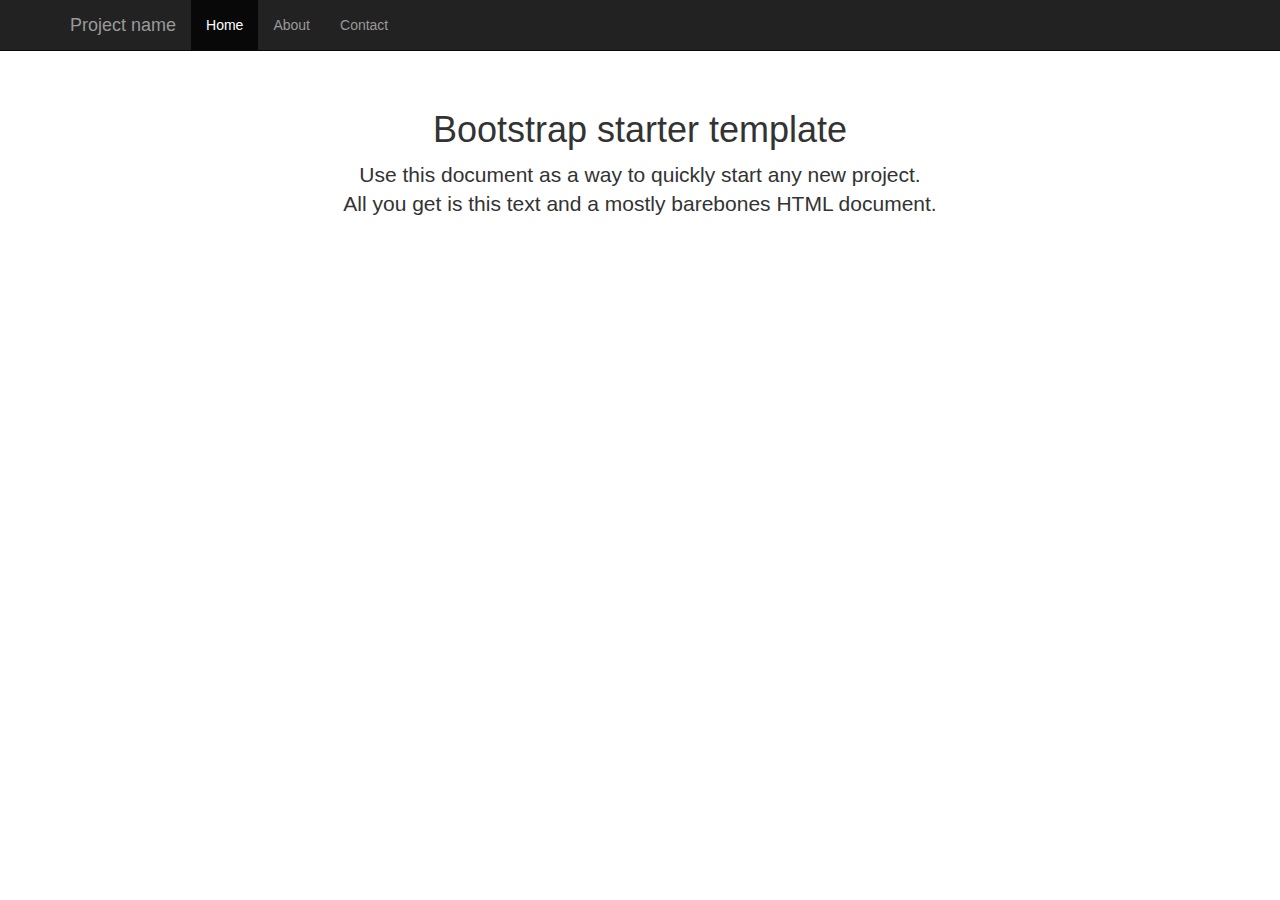
<file: FashionFinder/WebContent/examples/starter-template/index.html>
<!DOCTYPE html>
<html lang="en">
  <head>
    <meta charset="utf-8">
    <meta name="viewport" content="width=device-width, initial-scale=1.0">
    <meta name="description" content="">
    <meta name="author" content="">
    <link rel="shortcut icon" href="../../assets/ico/favicon.png">

    <title>Starter Template for Bootstrap</title>

    <!-- Bootstrap core CSS -->
    <link href="../../dist/css/bootstrap.css" rel="stylesheet">

    <!-- Custom styles for this template -->
    <link href="starter-template.css" rel="stylesheet">

    <!-- HTML5 shim and Respond.js IE8 support of HTML5 elements and media queries -->
    <!--[if lt IE 9]>
      <script src="../../assets/js/html5shiv.js"></script>
      <script src="../../assets/js/respond.min.js"></script>
    <![endif]-->
  </head>

  <body>

    <div class="navbar navbar-inverse navbar-fixed-top">
      <div class="container">
        <div class="navbar-header">
          <button type="button" class="navbar-toggle" data-toggle="collapse" data-target=".navbar-collapse">
            <span class="icon-bar"></span>
            <span class="icon-bar"></span>
            <span class="icon-bar"></span>
          </button>
          <a class="navbar-brand" href="#">Project name</a>
        </div>
        <div class="collapse navbar-collapse">
          <ul class="nav navbar-nav">
            <li class="active"><a href="#">Home</a></li>
            <li><a href="#about">About</a></li>
            <li><a href="#contact">Contact</a></li>
          </ul>
        </div><!--/.nav-collapse -->
      </div>
    </div>

    <div class="container">

      <div class="starter-template">
        <h1>Bootstrap starter template</h1>
        <p class="lead">Use this document as a way to quickly start any new project.<br> All you get is this text and a mostly barebones HTML document.</p>
      </div>

    </div><!-- /.container -->


    <!-- Bootstrap core JavaScript
    ================================================== -->
    <!-- Placed at the end of the document so the pages load faster -->
    <script src="../../assets/js/jquery.js"></script>
    <script src="../../dist/js/bootstrap.min.js"></script>
  </body>
</html>
</file>
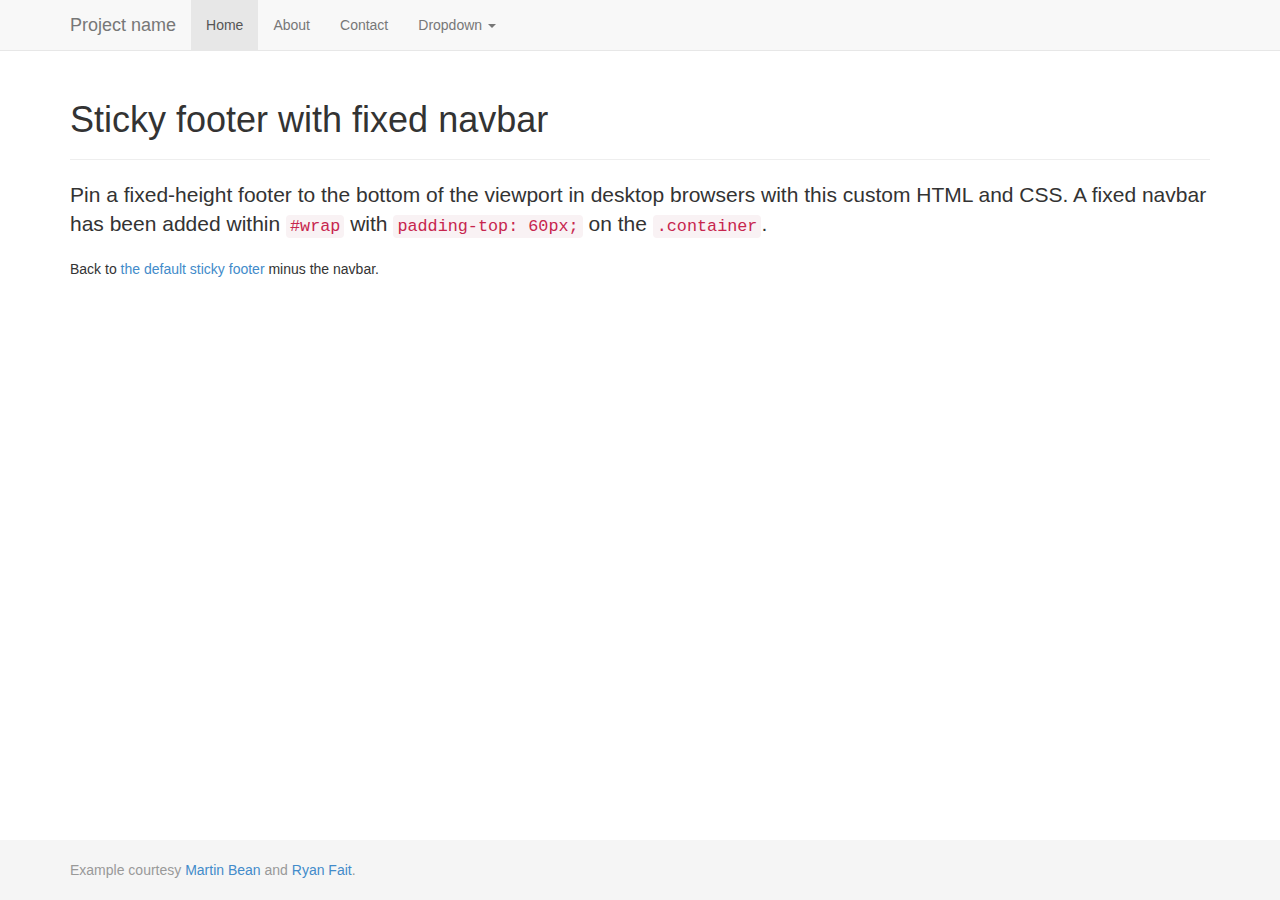
<file: FashionFinder/WebContent/examples/sticky-footer-navbar/index.html>
<!DOCTYPE html>
<html lang="en">
  <head>
    <meta charset="utf-8">
    <meta name="viewport" content="width=device-width, initial-scale=1.0">
    <meta name="description" content="">
    <meta name="author" content="">
    <link rel="shortcut icon" href="../../assets/ico/favicon.png">

    <title>Sticky Footer Navbar Template for Bootstrap</title>

    <!-- Bootstrap core CSS -->
    <link href="../../dist/css/bootstrap.css" rel="stylesheet">

    <!-- Custom styles for this template -->
    <link href="sticky-footer-navbar.css" rel="stylesheet">

    <!-- HTML5 shim and Respond.js IE8 support of HTML5 elements and media queries -->
    <!--[if lt IE 9]>
      <script src="../../assets/js/html5shiv.js"></script>
      <script src="../../assets/js/respond.min.js"></script>
    <![endif]-->
  </head>

  <body>

    <!-- Wrap all page content here -->
    <div id="wrap">

      <!-- Fixed navbar -->
      <div class="navbar navbar-default navbar-fixed-top">
        <div class="container">
          <div class="navbar-header">
            <button type="button" class="navbar-toggle" data-toggle="collapse" data-target=".navbar-collapse">
              <span class="icon-bar"></span>
              <span class="icon-bar"></span>
              <span class="icon-bar"></span>
            </button>
            <a class="navbar-brand" href="#">Project name</a>
          </div>
          <div class="collapse navbar-collapse">
            <ul class="nav navbar-nav">
              <li class="active"><a href="#">Home</a></li>
              <li><a href="#about">About</a></li>
              <li><a href="#contact">Contact</a></li>
              <li class="dropdown">
                <a href="#" class="dropdown-toggle" data-toggle="dropdown">Dropdown <b class="caret"></b></a>
                <ul class="dropdown-menu">
                  <li><a href="#">Action</a></li>
                  <li><a href="#">Another action</a></li>
                  <li><a href="#">Something else here</a></li>
                  <li class="divider"></li>
                  <li class="dropdown-header">Nav header</li>
                  <li><a href="#">Separated link</a></li>
                  <li><a href="#">One more separated link</a></li>
                </ul>
              </li>
            </ul>
          </div><!--/.nav-collapse -->
        </div>
      </div>

      <!-- Begin page content -->
      <div class="container">
        <div class="page-header">
          <h1>Sticky footer with fixed navbar</h1>
        </div>
        <p class="lead">Pin a fixed-height footer to the bottom of the viewport in desktop browsers with this custom HTML and CSS. A fixed navbar has been added within <code>#wrap</code> with <code>padding-top: 60px;</code> on the <code>.container</code>.</p>
        <p>Back to <a href="../sticky-footer">the default sticky footer</a> minus the navbar.</p>
      </div>
    </div>

    <div id="footer">
      <div class="container">
        <p class="text-muted credit">Example courtesy <a href="http://martinbean.co.uk">Martin Bean</a> and <a href="http://ryanfait.com/sticky-footer/">Ryan Fait</a>.</p>
      </div>
    </div>


    <!-- Bootstrap core JavaScript
    ================================================== -->
    <!-- Placed at the end of the document so the pages load faster -->
    <script src="../../assets/js/jquery.js"></script>
    <script src="../../dist/js/bootstrap.min.js"></script>
  </body>
</html>
</file>
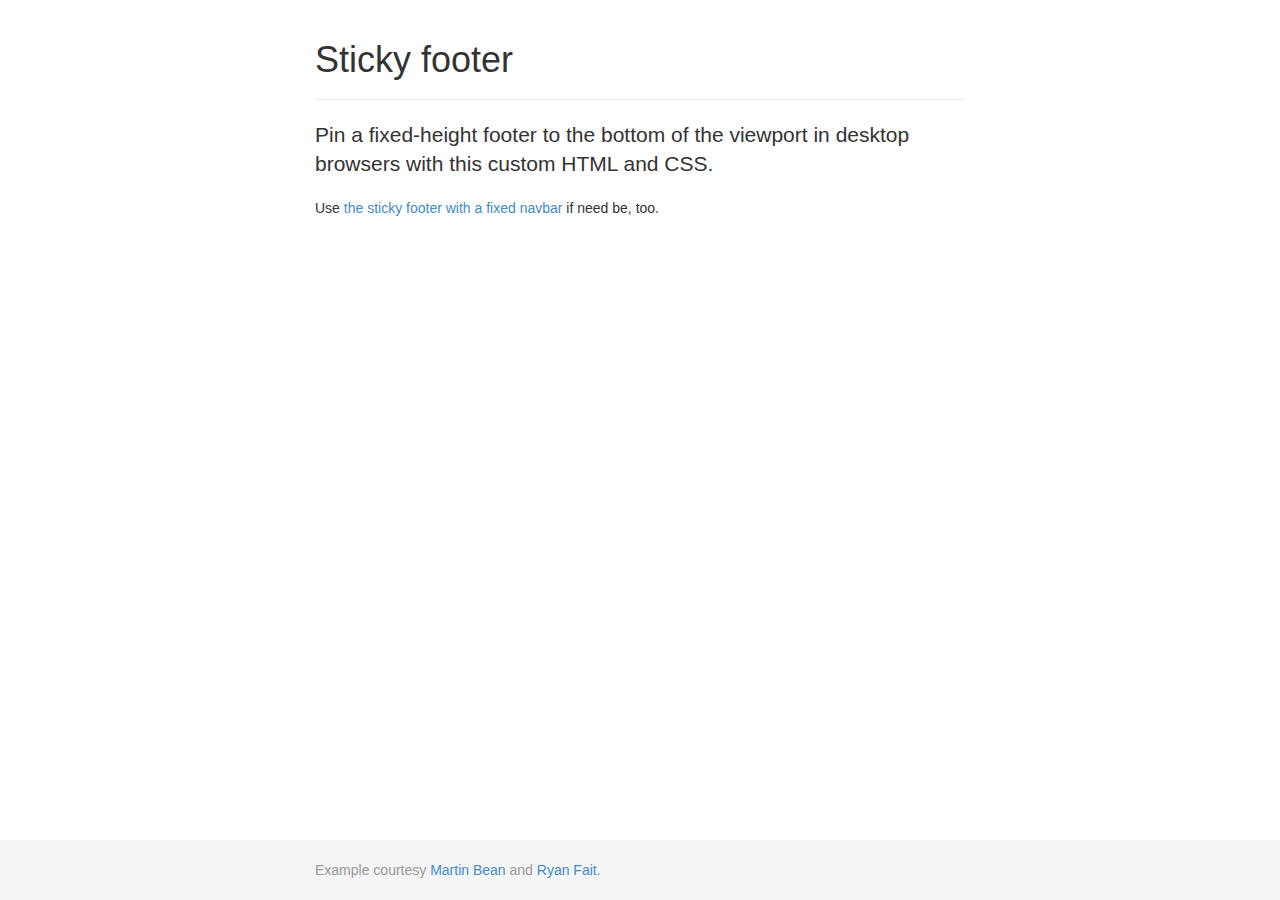
<file: FashionFinder/WebContent/examples/sticky-footer/index.html>
<!DOCTYPE html>
<html lang="en">
  <head>
    <meta charset="utf-8">
    <meta name="viewport" content="width=device-width, initial-scale=1.0">
    <meta name="description" content="">
    <meta name="author" content="">
    <link rel="shortcut icon" href="../../assets/ico/favicon.png">

    <title>Sticky Footer Template for Bootstrap</title>

    <!-- Bootstrap core CSS -->
    <link href="../../dist/css/bootstrap.css" rel="stylesheet">

    <!-- Custom styles for this template -->
    <link href="sticky-footer.css" rel="stylesheet">

    <!-- HTML5 shim and Respond.js IE8 support of HTML5 elements and media queries -->
    <!--[if lt IE 9]>
      <script src="../../assets/js/html5shiv.js"></script>
      <script src="../../assets/js/respond.min.js"></script>
    <![endif]-->
  </head>

  <body>

    <!-- Wrap all page content here -->
    <div id="wrap">

      <!-- Begin page content -->
      <div class="container">
        <div class="page-header">
          <h1>Sticky footer</h1>
        </div>
        <p class="lead">Pin a fixed-height footer to the bottom of the viewport in desktop browsers with this custom HTML and CSS.</p>
        <p>Use <a href="../sticky-footer-navbar">the sticky footer with a fixed navbar</a> if need be, too.</p>
      </div>
    </div>

    <div id="footer">
      <div class="container">
        <p class="text-muted credit">Example courtesy <a href="http://martinbean.co.uk">Martin Bean</a> and <a href="http://ryanfait.com/sticky-footer/">Ryan Fait</a>.</p>
      </div>
    </div>


    <!-- Bootstrap core JavaScript
    ================================================== -->
    <!-- Placed at the end of the document so the pages load faster -->
  </body>
</html>
</file>
<file: FashionFinder/WebContent/examples/grid/grid.css>
.container {
  padding-left: 15px;
  padding-right: 15px;
}

h4 {
  margin-top: 25px;
}
.row {
  margin-bottom: 20px;
}
.row .row {
  margin-top: 10px;
  margin-bottom: 0;
}
[class*="col-"] {
  padding-top: 15px;
  padding-bottom: 15px;
  background-color: #eee;
  border: 1px solid #ddd;
  background-color: rgba(86,61,124,.15);
  border: 1px solid rgba(86,61,124,.2);
}

hr {
  margin-top: 40px;
  margin-bottom: 40px;
}
</file>
<file: FashionFinder/WebContent/examples/jumbotron-narrow/jumbotron-narrow.css>
/* Space out content a bit */
body {
  padding-top: 20px;
  padding-bottom: 20px;
}

/* Everything but the jumbotron gets side spacing for mobile first views */
.header,
.marketing,
.footer {
  padding-left: 15px;
  padding-right: 15px;
}

/* Custom page header */
.header {
  border-bottom: 1px solid #e5e5e5;
}
/* Make the masthead heading the same height as the navigation */
.header h3 {
  margin-top: 0;
  margin-bottom: 0;
  line-height: 40px;
  padding-bottom: 19px;
}

/* Custom page footer */
.footer {
  padding-top: 19px;
  color: #777;
  border-top: 1px solid #e5e5e5;
}

/* Customize container */
@media (min-width: 768px) {
  .container {
    max-width: 730px;
  }
}
.container-narrow > hr {
  margin: 30px 0;
}

/* Main marketing message and sign up button */
.jumbotron {
  text-align: center;
  border-bottom: 1px solid #e5e5e5;
}
.jumbotron .btn {
  font-size: 21px;
  padding: 14px 24px;
}

/* Supporting marketing content */
.marketing {
  margin: 40px 0;
}
.marketing p + h4 {
  margin-top: 28px;
}

/* Responsive: Portrait tablets and up */
@media screen and (min-width: 768px) {
  /* Remove the padding we set earlier */
  .header,
  .marketing,
  .footer {
    padding-left: 0;
    padding-right: 0;
  }
  /* Space out the masthead */
  .header {
    margin-bottom: 30px;
  }
  /* Remove the bottom border on the jumbotron for visual effect */
  .jumbotron {
    border-bottom: 0;
  }
}
</file>
<file: FashionFinder/WebContent/examples/jumbotron/jumbotron.css>
/* Move down content because we have a fixed navbar that is 50px tall */
body {
  padding-top: 50px;
  padding-bottom: 20px;
}
</file>
<file: FashionFinder/WebContent/examples/justified-nav/justified-nav.css>
body {
  padding-top: 20px;
}

.footer {
  border-top: 1px solid #eee;
  margin-top: 40px;
  padding-top: 40px;
  padding-bottom: 40px;
}

/* Main marketing message and sign up button */
.jumbotron {
  text-align: center;
  background-color: transparent;
}
.jumbotron .btn {
  font-size: 21px;
  padding: 14px 24px;
}

/* Customize the nav-justified links to be fill the entire space of the .navbar */

.nav-justified {
  background-color: #eee;
  border-radius: 5px;
  border: 1px solid #ccc;
}
.nav-justified > li > a {
  padding-top: 15px;
  padding-bottom: 15px;
  color: #777;
  font-weight: bold;
  text-align: center;
  border-bottom: 1px solid #d5d5d5;
  background-color: #e5e5e5; /* Old browsers */
  background-repeat: repeat-x; /* Repeat the gradient */
  background-image: -moz-linear-gradient(top, #f5f5f5 0%, #e5e5e5 100%); /* FF3.6+ */
  background-image: -webkit-gradient(linear, left top, left bottom, color-stop(0%,#f5f5f5), color-stop(100%,#e5e5e5)); /* Chrome,Safari4+ */
  background-image: -webkit-linear-gradient(top, #f5f5f5 0%,#e5e5e5 100%); /* Chrome 10+,Safari 5.1+ */
  background-image: -ms-linear-gradient(top, #f5f5f5 0%,#e5e5e5 100%); /* IE10+ */
  background-image: -o-linear-gradient(top, #f5f5f5 0%,#e5e5e5 100%); /* Opera 11.10+ */
  filter: progid:DXImageTransform.Microsoft.gradient( startColorstr='#f5f5f5', endColorstr='#e5e5e5',GradientType=0 ); /* IE6-9 */
  background-image: linear-gradient(top, #f5f5f5 0%,#e5e5e5 100%); /* W3C */
}
.nav-justified > .active > a,
.nav-justified > .active > a:hover,
.nav-justified > .active > a:focus {
  background-color: #ddd;
  background-image: none;
  box-shadow: inset 0 3px 7px rgba(0,0,0,.15);
}
.nav-justified > li:first-child > a {
  border-radius: 5px 5px 0 0;
}
.nav-justified > li:last-child > a {
  border-bottom: 0;
  border-radius: 0 0 5px 5px;
}

@media (min-width: 768px) {
  .nav-justified {
    max-height: 52px;
  }
  .nav-justified > li > a {
    border-left: 1px solid #fff;
    border-right: 1px solid #d5d5d5;
  }
  .nav-justified > li:first-child > a {
    border-left: 0;
    border-radius: 5px 0 0 5px;
  }
  .nav-justified > li:last-child > a {
    border-radius: 0 5px 5px 0;
    border-right: 0;
  }
}

/* Responsive: Portrait tablets and up */
@media screen and (min-width: 768px) {
  /* Remove the padding we set earlier */
  .masthead,
  .marketing,
  .footer {
    padding-left: 0;
    padding-right: 0;
  }
}
</file>
<file: FashionFinder/WebContent/examples/navbar-fixed-top/navbar-fixed-top.css>
body {
  min-height: 2000px;
  padding-top: 70px;
}
</file>
<file: FashionFinder/WebContent/examples/navbar-static-top/navbar-static-top.css>
body {
  min-height: 2000px;
}

.navbar-static-top {
  margin-bottom: 19px;
}
</file>
<file: FashionFinder/WebContent/examples/navbar/navbar.css>
body {
padding: 30px;
}

.navbar {
margin-bottom: 30px;
}
</file>
<file: FashionFinder/WebContent/examples/non-responsive/non-responsive.css>
/* Template-specific stuff
 *
 * Customizations just for the template—these are not necessary for anything
 * with disabling the responsiveness.
 */

/* Account for fixed navbar */
body {
  padding-top: 70px;
  padding-bottom: 30px;
}

/* Finesse the page header spacing */
.page-header {
  margin-bottom: 30px;
}
.page-header .lead {
  margin-bottom: 10px;
}


/* Non-responsive overrides
 *
 * Utilitze the following CSS to disable the responsive-ness of the container,
 * grid system, and navbar.
 */

/* Reset the container */
.container {
  max-width: none !important;
  width: 970px;
}

/* Demonstrate the grids */
.col-xs-4 {
  padding-top: 15px;
  padding-bottom: 15px;
  background-color: #eee;
  border: 1px solid #ddd;
  background-color: rgba(86,61,124,.15);
  border: 1px solid rgba(86,61,124,.2);
}

.container .navbar-header,
.container .navbar-collapse {
  margin-right: 0;
  margin-left: 0;
}

/* Always float the navbar header */
.navbar-header {
  float: left;
}

/* Undo the collapsing navbar */
.navbar-collapse {
  display: block !important;
  height: auto !important;
  padding-bottom: 0;
  overflow: visible !important;
}

.navbar-toggle {
  display: none;
}

.navbar-brand {
  margin-left: -15px;
}

/* Always apply the floated nav */
.navbar-nav {
  float: left;
  margin: 0;
}
.navbar-nav > li {
  float: left;
}
.navbar-nav > li > a {
  padding: 15px;
}

/* Redeclare since we override the float above */
.navbar-nav.navbar-right {
  float: right;
}

/* Undo custom dropdowns */
.navbar .open .dropdown-menu {
  position: absolute;
  float: left;
  background-color: #fff;
  border: 1px solid #cccccc;
  border: 1px solid rgba(0, 0, 0, 0.15);
  border-width: 0 1px 1px;
  border-radius: 0 0 4px 4px;
  -webkit-box-shadow: 0 6px 12px rgba(0, 0, 0, 0.175);
          box-shadow: 0 6px 12px rgba(0, 0, 0, 0.175);
}
.navbar .open .dropdown-menu > li > a {
  color: #333;
}
.navbar .open .dropdown-menu > li > a:hover,
.navbar .open .dropdown-menu > li > a:focus,
.navbar .open .dropdown-menu > .active > a,
.navbar .open .dropdown-menu > .active > a:hover,
.navbar .open .dropdown-menu > .active > a:focus {
  color: #fff !important;
  background-color: #428bca !important;
}
.navbar .open .dropdown-menu > .disabled > a,
.navbar .open .dropdown-menu > .disabled > a:hover,
.navbar .open .dropdown-menu > .disabled > a:focus {
  color: #999 !important;
  background-color: transparent !important;
}
</file>
<file: FashionFinder/WebContent/examples/offcanvas/offcanvas.css>
/*
 * Style twaks
 * --------------------------------------------------
 */
body {
  padding-top: 70px;
}
footer {
  padding-left: 15px;
  padding-right: 15px;
}

/*
 * Off Canvas
 * --------------------------------------------------
 */
@media screen and (max-width: 768px) {
  .row-offcanvas {
    position: relative;
    -webkit-transition: all 0.25s ease-out;
    -moz-transition: all 0.25s ease-out;
    transition: all 0.25s ease-out;
  }

  .row-offcanvas-right
  .sidebar-offcanvas {
    right: -50%; /* 6 columns */
  }

  .row-offcanvas-left
  .sidebar-offcanvas {
    left: -50%; /* 6 columns */
  }

  .row-offcanvas-right.active {
    right: 50%; /* 6 columns */
  }

  .row-offcanvas-left.active {
    left: 50%; /* 6 columns */
  }

  .sidebar-offcanvas {
    position: absolute;
    top: 0;
    width: 50%; /* 6 columns */
  }
}
</file>
<file: FashionFinder/WebContent/examples/signin/signin.css>
body {
  padding-top: 40px;
  padding-bottom: 40px;
  background-color: #eee;
}

.form-signin {
  max-width: 330px;
  padding: 15px;
  margin: 0 auto;
}
.form-signin .form-signin-heading,
.form-signin .checkbox {
  margin-bottom: 10px;
}
.form-signin .checkbox {
  font-weight: normal;
}
.form-signin .form-control {
  position: relative;
  font-size: 16px;
  height: auto;
  padding: 10px;
  -webkit-box-sizing: border-box;
     -moz-box-sizing: border-box;
          box-sizing: border-box;
}
.form-signin .form-control:focus {
  z-index: 2;
}
.form-signin input[type="text"] {
  margin-bottom: -1px;
  border-bottom-left-radius: 0;
  border-bottom-right-radius: 0;
}
.form-signin input[type="password"] {
  margin-bottom: 10px;
  border-top-left-radius: 0;
  border-top-right-radius: 0;
}
</file>
<file: FashionFinder/WebContent/examples/starter-template/starter-template.css>
body {
  padding-top: 50px;
}
.starter-template {
  padding: 40px 15px;
  text-align: center;
}
</file>
<file: FashionFinder/WebContent/examples/sticky-footer-navbar/sticky-footer-navbar.css>
/* Sticky footer styles
-------------------------------------------------- */

html,
body {
  height: 100%;
  /* The html and body elements cannot have any padding or margin. */
}

/* Wrapper for page content to push down footer */
#wrap {
  min-height: 100%;
  height: auto !important;
  height: 100%;
  /* Negative indent footer by its height */
  margin: 0 auto -60px;
  /* Pad bottom by footer height */
  padding: 0 0 60px;
}

/* Set the fixed height of the footer here */
#footer {
  height: 60px;
  background-color: #f5f5f5;
}


/* Custom page CSS
-------------------------------------------------- */
/* Not required for template or sticky footer method. */

#wrap > .container {
  padding: 60px 15px 0;
}
.container .credit {
  margin: 20px 0;
}

#footer > .container {
  padding-left: 15px;
  padding-right: 15px;
}

code {
  font-size: 80%;
}
</file>
<file: FashionFinder/WebContent/examples/sticky-footer/sticky-footer.css>
/* Sticky footer styles
-------------------------------------------------- */

html,
body {
  height: 100%;
  /* The html and body elements cannot have any padding or margin. */
}

/* Wrapper for page content to push down footer */
#wrap {
  min-height: 100%;
  height: auto !important;
  height: 100%;
  /* Negative indent footer by its height */
  margin: 0 auto -60px;
  /* Pad bottom by footer height */
  padding: 0 0 60px;
}

/* Set the fixed height of the footer here */
#footer {
  height: 60px;
  background-color: #f5f5f5;
}


/* Custom page CSS
-------------------------------------------------- */
/* Not required for template or sticky footer method. */

.container {
  width: auto;
  max-width: 680px;
  padding: 0 15px;
}
.container .credit {
  margin: 20px 0;
}
</file>
